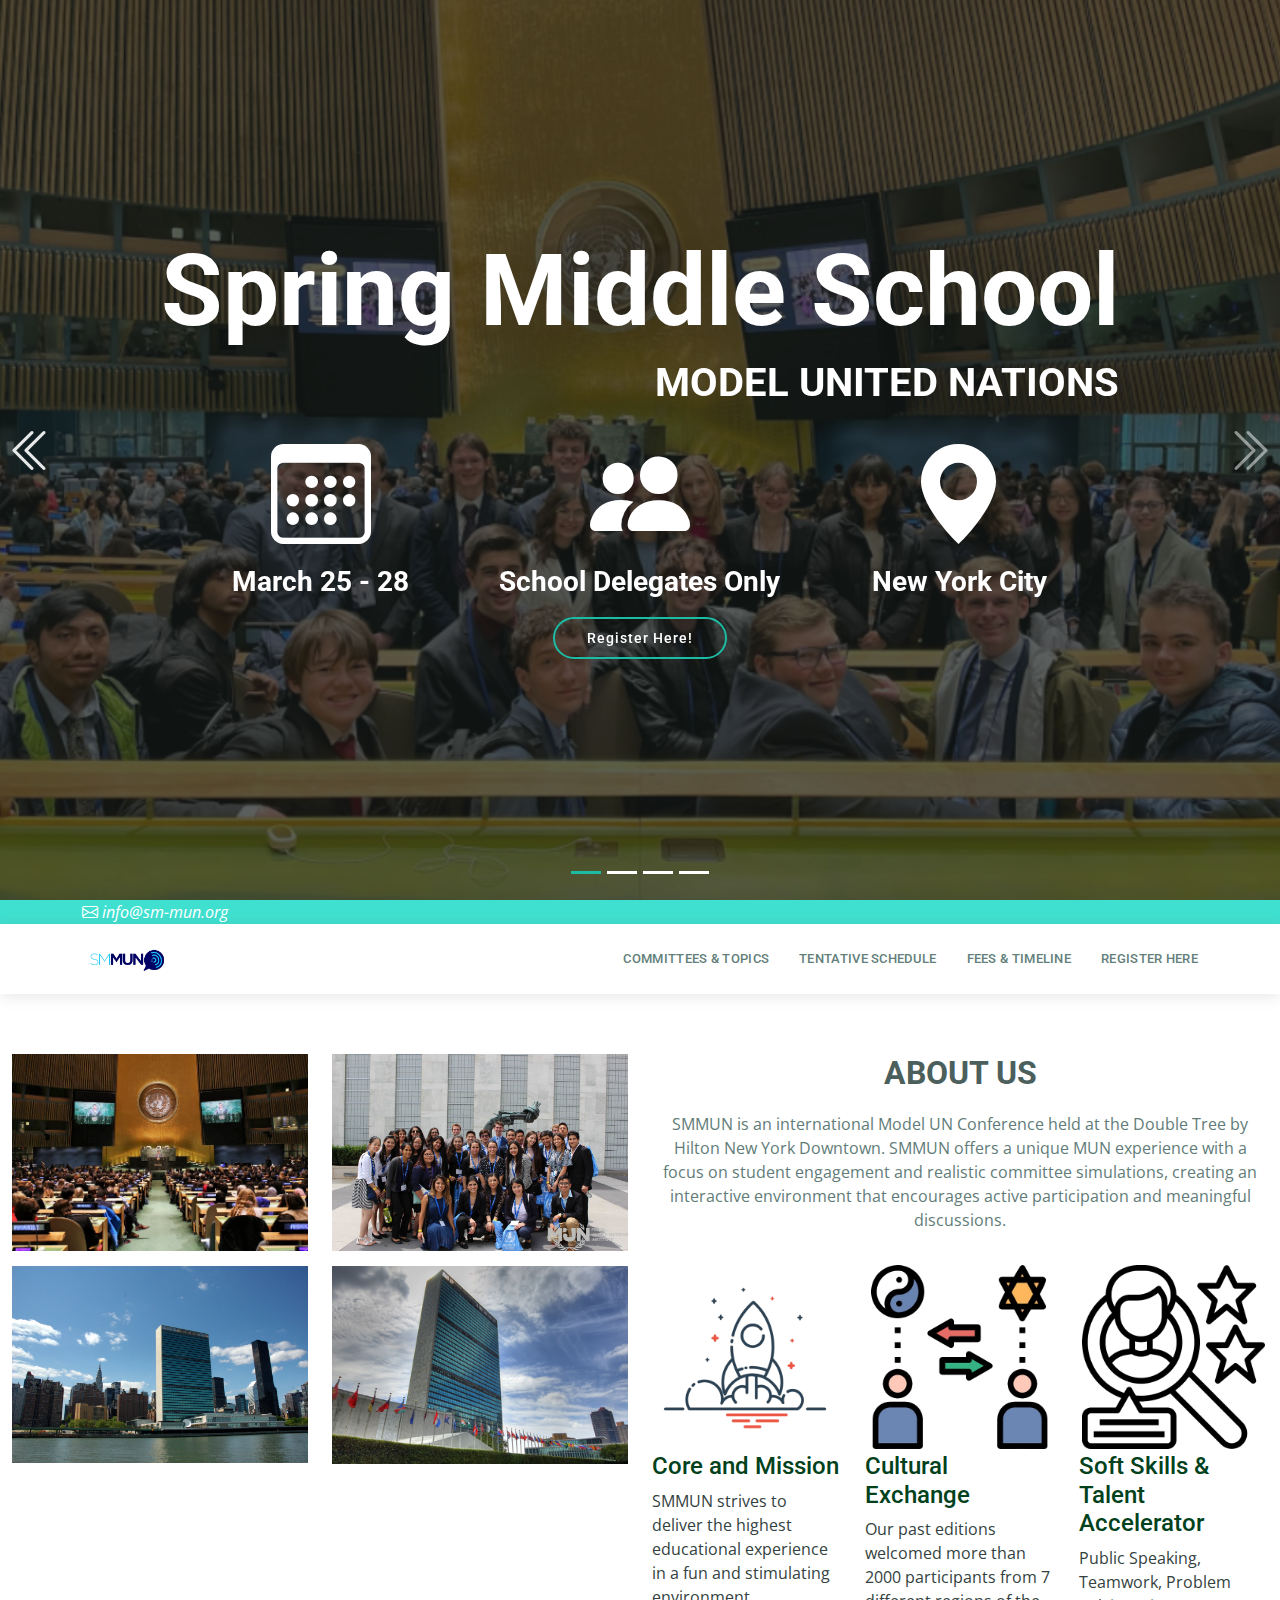
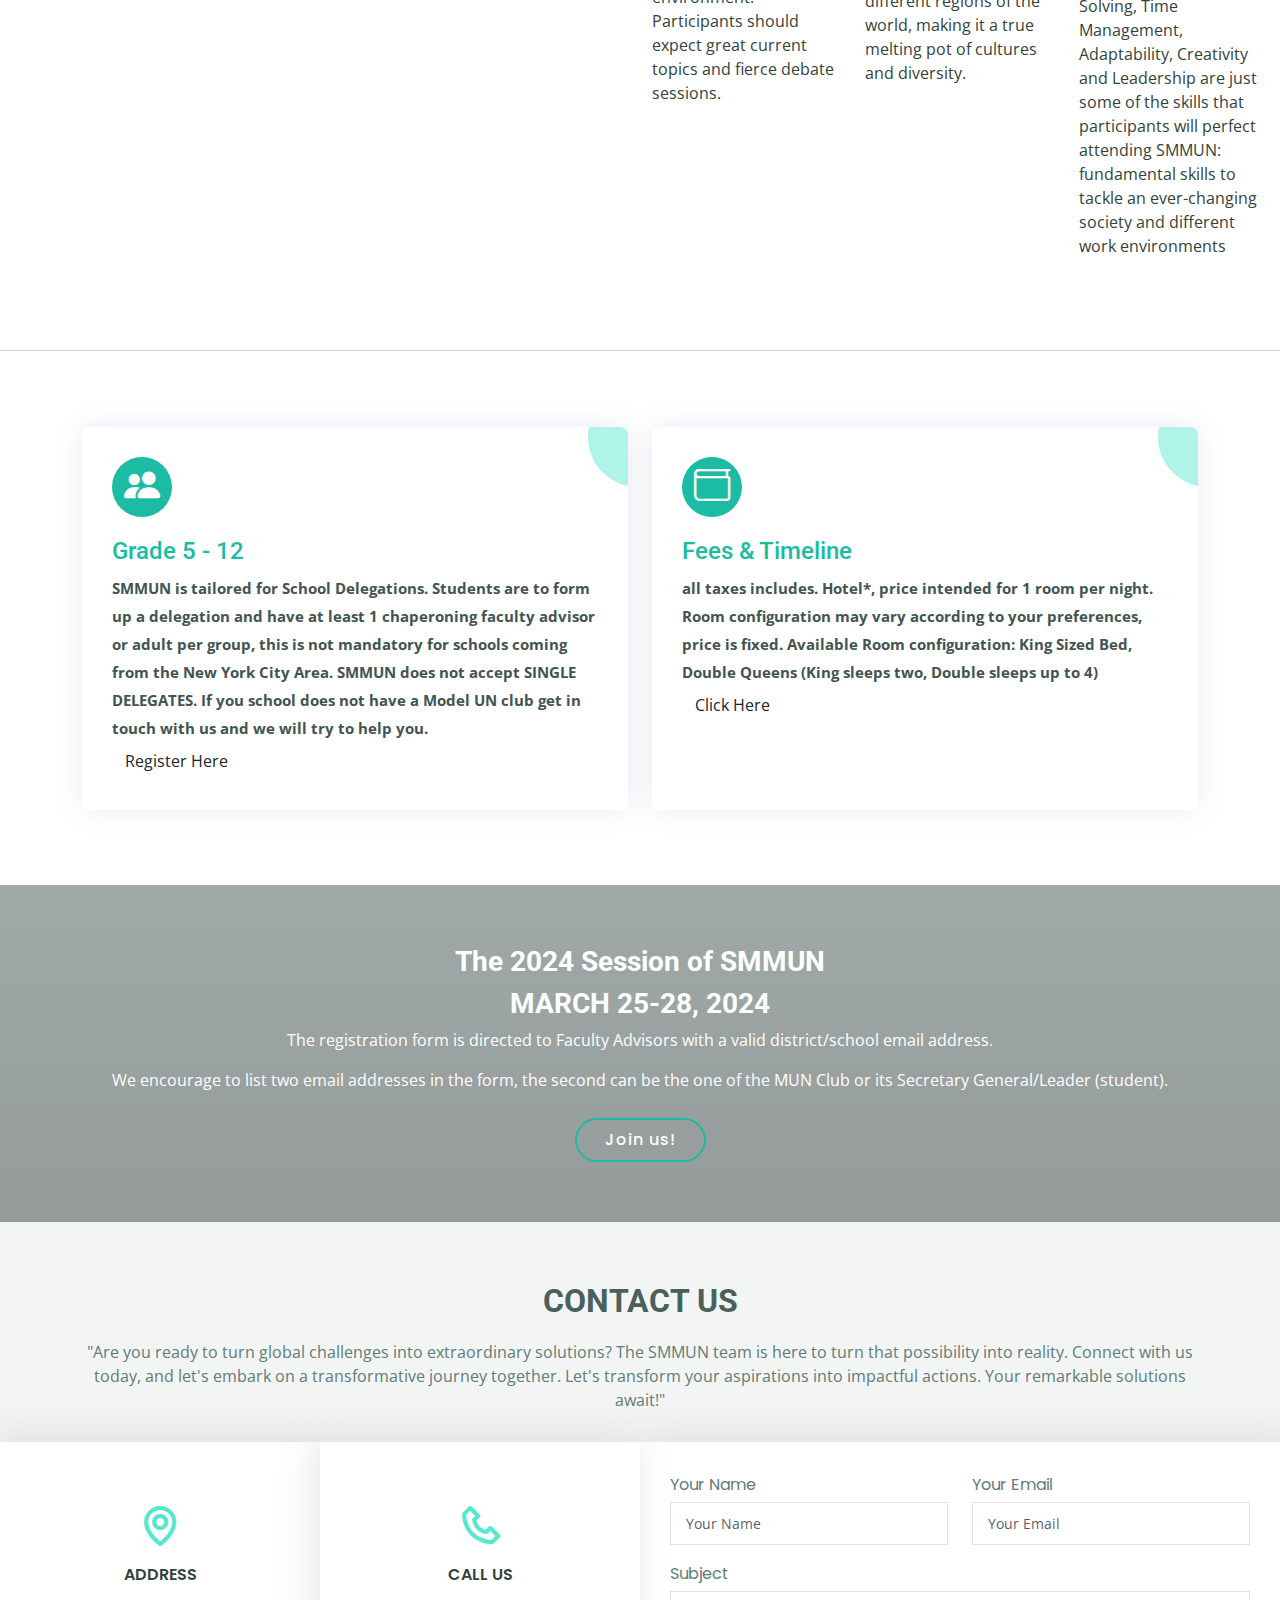
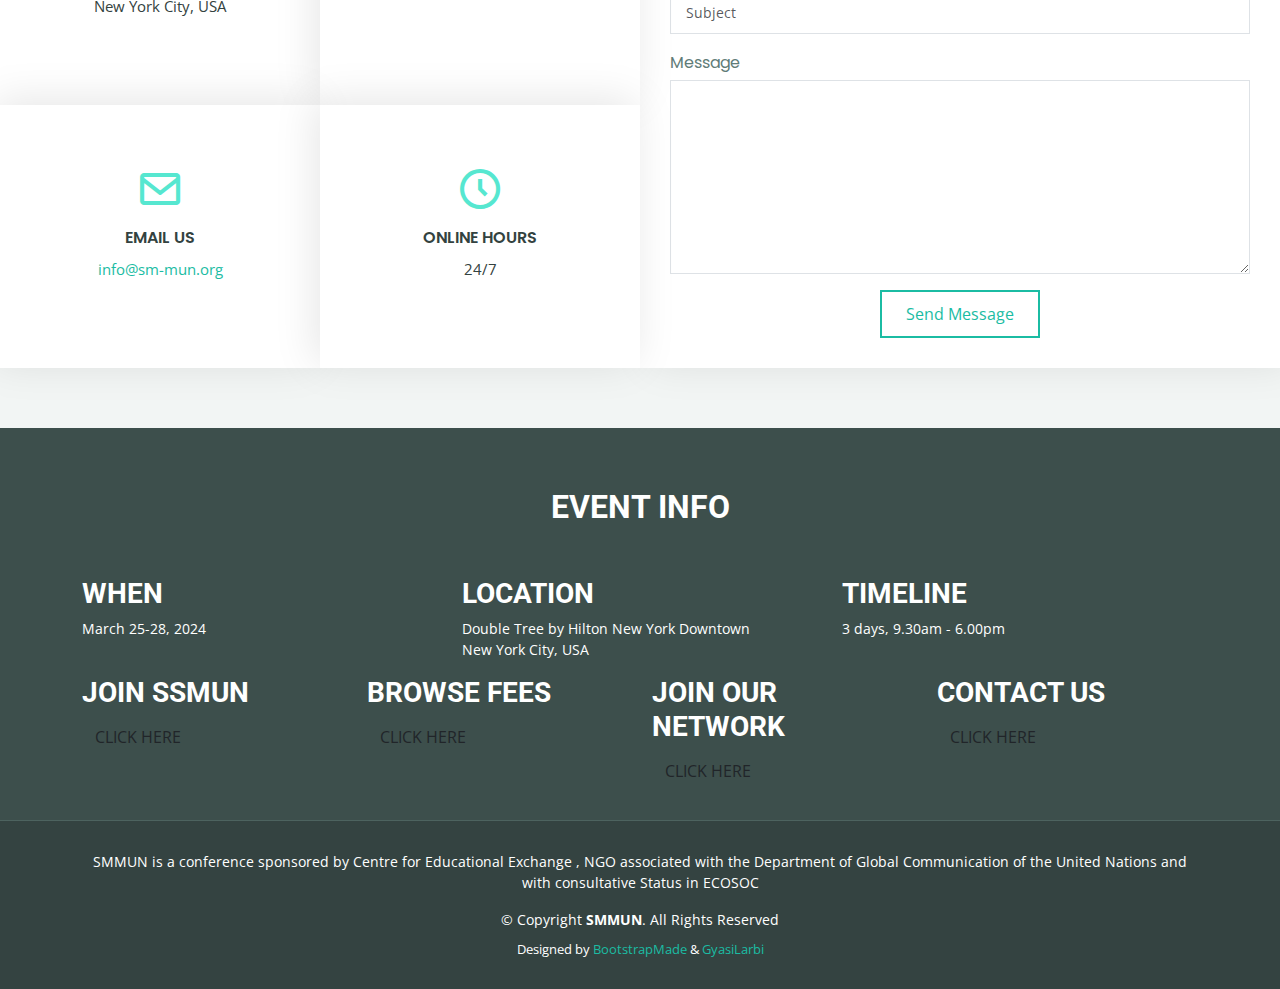
<file: index.html>
<!DOCTYPE html>
<html lang="en">

<head>
    <meta charset="utf-8">
    <meta content="width=device-width, initial-scale=1.0" name="viewport">

    <title>smmun.org</title>
    <meta content="" name="description">
    <meta content="" name="keywords">


    <!-- Favicons -->
    <link href="assets/img/logo.png" rel="icon">
    <link href="assets/img/apple-touch-icon.png" rel="apple-touch-icon">

    <!-- Google Fonts -->
    <link href="https://fonts.googleapis.com/css?family=Open+Sans:300,300i,400,400i,600,600i,700,700i|Roboto:300,300i,400,400i,500,500i,700,700i|Poppins:300,300i,400,400i,500,500i,600,600i,700,700i" rel="stylesheet">

    <!-- Vendor CSS Files -->
    <link href="assets/vendor/animate.css/animate.min.css" rel="stylesheet">
    <link href="assets/vendor/bootstrap/css/bootstrap.min.css" rel="stylesheet">
    <link href="assets/vendor/bootstrap-icons/bootstrap-icons.css" rel="stylesheet">
    <link href="assets/vendor/boxicons/css/boxicons.min.css" rel="stylesheet">
    <link href="assets/vendor/glightbox/css/glightbox.min.css" rel="stylesheet">
    <link href="assets/vendor/swiper/swiper-bundle.min.css" rel="stylesheet">

    <!-- Template Main CSS File -->
    <link href="assets/css/styles.css" rel="stylesheet">

    <style>
        .row-spacing {
            margin-top: 15px;
            /* Adjust the value to your preference */
        }

        @keyframes slideInFromLeft {
            0% {
                transform: translateX(-100%);
                opacity: 0;
            }

            100% {
                transform: translateX(0);
                opacity: 1;
            }
        }

        .animated-img {
            animation: slideInFromLeft 1s ease-out;
        }
    </style>
</head>


<body>
    <!-- ======= Hero Section ======= -->
    <section id="hero">
        <div class="hero-container">
            <div id="heroCarousel" class="carousel slide carousel-fade" data-bs-ride="carousel" data-bs-interval="5000">

                <ol class="carousel-indicators" id="hero-carousel-indicators"></ol>

                <div class="carousel-inner" role="listbox">

                    <!-- Slide 1 -->
                    <div class="carousel-item active" style="background-image: url(assets/img/7.png);">
                        <div class="carousel-container">
                            <div class="carousel-content">
                                <h1 class="animate__animated animate__fadeInDown">Spring Middle School</h1>
                                <h4 class="animate__animated animate__fadeInDown">MODEL UNITED NATIONS</h4>
                                <div class="container">
                                    <div class="row">
                                        <div class="col-sm-4">
                                            <h1 class="bi bi-calendar3" style="color: white;"></h1>
                                            <h5 style="color: white;">March 25 - 28</h5>
                                        </div>
                                        <div class="col-sm-4">
                                            <h1 class="bi bi-people-fill" style="color: white;"></h1>
                                            <h5 style="color: white;">School Delegates Only</h5>
                                        </div>
                                        <div class="col-sm-4">
                                            <h1 class="bi bi-geo-alt-fill" style="color: white;"></h1>
                                            <h5 style="color: white;">New York City</h5>
                                        </div>
                                    </div>

                                </div>
                                <a href="register.html" class="btn-get-started animate__animated animate__fadeInUp scrollto">Register Here!</a>
                            </div>
                        </div>
                    </div>

                    <!-- Slide 2 -->
                    <div class="carousel-item" style="background-image: url(assets/img/9.webp);">
                        <div class="carousel-container">
                            <div class="carousel-content">
                                <h1 class="animate__animated animate__fadeInDown">Spring Middle School</h1>
                                <h4 class="animate__animated animate__fadeInDown">MODEL UNITED NATIONS</h4>
                                <div class="container">
                                    <div class="row">
                                        <div class="col-sm-4">
                                            <h1 class="bi bi-calendar3" style="color: white;"></h1>
                                            <h5 style="color: white;">March 25 - 28</h5>
                                        </div>
                                        <div class="col-sm-4">
                                            <h1 class="bi bi-people-fill" style="color: white;"></h1>
                                            <h5 style="color: white;">School Delegates Only</h5>
                                        </div>
                                        <div class="col-sm-4">
                                            <h1 class="bi bi-geo-alt-fill" style="color: white;"></h1>
                                            <h5 style="color: white;">New York City</h5>
                                        </div>
                                    </div>

                                </div>
                                <a href="register.html" class="btn-get-started animate__animated animate__fadeInUp scrollto">Register Here!</a>
                            </div>
                        </div>
                    </div>

                    <!-- Slide 3 -->
                    <div class="carousel-item" style="background-image: url(assets/img/13.jpg);">
                        <div class="carousel-container">
                            <div class="carousel-content">
                                <h1 class="animate__animated animate__fadeInDown">Spring Middle School</h1>
                                <h4 class="animate__animated animate__fadeInDown">MODEL UNITED NATIONS</h4>
                                <div class="container">
                                    <div class="row">
                                        <div class="col-sm-4">
                                            <h1 class="bi bi-calendar3" style="color: white;"></h1>
                                            <h5 style="color: white;">March 25 - 28</h5>
                                        </div>
                                        <div class="col-sm-4">
                                            <h1 class="bi bi-people-fill" style="color: white;"></h1>
                                            <h5 style="color: white;">School Delegates Only</h5>
                                        </div>
                                        <div class="col-sm-4">
                                            <h1 class="bi bi-geo-alt-fill" style="color: white;"></h1>
                                            <h5 style="color: white;">New York City</h5>
                                        </div>
                                    </div>

                                </div>
                                <a href="register.html" class="btn-get-started animate__animated animate__fadeInUp scrollto">Register Here!</a>
                            </div>
                        </div>
                    </div>
                </div>

                <!-- Slide 4 -->
                <div class="carousel-item" style="background-image: url(assets/img/10.jpg);">
                    <div class="carousel-container">
                        <div class="carousel-content">
                            <h1 class="animate__animated animate__fadeInDown">Spring Middle School</h1>
                            <h4 class="animate__animated animate__fadeInDown">MODEL UNITED NATIONS</h4>
                            <div class="container">
                                <div class="row">
                                    <div class="col-sm-4">
                                        <h1 class="bi bi-calendar3" style="color: white;"></h1>
                                        <h5 style="color: white;">March 25 - 28</h5>
                                    </div>
                                    <div class="col-sm-4">
                                        <h1 class="bi bi-people-fill" style="color: white;"></h1>
                                        <h5 style="color: white;">School Delegates Only</h5>
                                    </div>
                                    <div class="col-sm-4">
                                        <h1 class="bi bi-geo-alt-fill" style="color: white;"></h1>
                                        <h5 style="color: white;">New York City</h5>
                                    </div>
                                </div>

                            </div>
                            <a href="register.html" class="btn-get-started animate__animated animate__fadeInUp scrollto">Register Here!</a>
                        </div>
                    </div>
                </div>

            </div>

            <a class="carousel-control-prev" href="#heroCarousel" role="button" data-bs-slide="prev">
                <span class="carousel-control-prev-icon bi bi-chevron-double-left" aria-hidden="true"></span>
            </a>

            <a class="carousel-control-next" href="#heroCarousel" role="button" data-bs-slide="next">
                <span class="carousel-control-next-icon bi bi-chevron-double-right" aria-hidden="true"></span>
            </a>

        </div>
        </div>
    </section><!-- End Hero -->

    <!-- ======= Header ======= -->
    <header id="mail">
        <div class="container d-flex align-items-left">
            <a href=""><i class="bi bi-envelope">  info@sm-mun.org</i></a>
        </div>
    </header>
    <header id="header" class="d-flex align-items-center">
        <div class="container d-flex align-items-center justify-content-between">

            <div class="logo">
                <a href="index.html"><img src="assets/img/logo.png" alt="" class="img-fluid"></a>
            </div>

            <nav id="navbar" class="navbar">
                <ul>
                    <li><a class="nav-link scrollto" href="topic.html">Committees & Topics</a></li>
                    <li><a class="nav-link scrollto" href="schedule.html">Tentative Schedule</a></li>
                    <li><a class="nav-link scrollto" href="fees.html">Fees & Timeline</a></li>
                    <li><a class="nav-link scrollto" href="register.html">Register Here</a></li>
                </ul>
                <i class="bi bi-list mobile-nav-toggle"></i>
            </nav><!-- .navbar -->
        </div>
    </header><!-- End Header -->

    <main id="main">
        <!-- ======= Home======= -->
        <section id="home" class="home">
            <div class="container-fluid">
                <div class="row">
                    <div class="col-lg-6">
                        <div class="row">
                            <div class="col-lg-6">
                                <img src="assets/img/8.jpg" alt="Image 1" style="width: 100%;" class="animated-img">
                            </div>
                            <div class="col-lg-6">
                                <img src="assets/img/5.jpg" alt="Image 2" style="width: 100%;" class="animated-img">
                            </div>
                        </div>
                        <div class="row row-spacing">
                            <div class="col-lg-6">
                                <img src="assets/img/29.jpeg" alt="Image 3" style="width: 100%;" class="animated-img">
                            </div>
                            <div class="col-lg-6">
                                <img src="assets/img/28.png" alt="Image 4" style="width: 100%;" class="animated-img">
                            </div>
                        </div>
                    </div>
                    <div class="col-lg-6">
                        <div class="section-title">
                            <h2>About Us</h2>
                            <p>SMMUN is an international Model UN Conference held at the Double Tree by Hilton New York Downtown. SMMUN offers a unique MUN experience with a focus on student engagement and realistic committee simulations, creating an interactive environment that encourages active participation and meaningful discussions.</p>
                        </div>
                        <div class="row">
                            <div class="col-lg-4">
                                <img src="assets/img/mission.png" width="100%">
                                <h4 style="color: #01411C;;">Core and Mission</h4>
                                <p>SMMUN strives to deliver the highest educational experience in a fun and stimulating environment. Participants should expect great current topics and fierce debate sessions.</p>
                            </div>
                            <div class="col-lg-4">
                                <img src="assets/img/culture.png" width="100%">
                                <h4 style="color: #01411C;;">Cultural Exchange</h4>
                                <p>Our past editions welcomed more than 2000 participants from 7 different regions of the world, making it a true melting pot of cultures and diversity.</p>
                            </div>
                            <div class="col-lg-4">
                                <img src="assets/img/talent.png" width="100%">
                                <h4 style="color: #01411C;;">Soft Skills & Talent Accelerator</h4>
                                <p>Public Speaking, Teamwork, Problem Solving, Time Management, Adaptability, Creativity and Leadership are just some of the skills that participants will perfect attending SMMUN: fundamental skills to tackle an ever-changing society and different work environments</p>
                            </div>
                        </div>
                    </div>
                </div>
            </div>
        </section><!-- End About Us Section -->

        <hr>

        <!-- ======= Our Services Section ======= -->
        <section id="services" class="services">
            <div class="container">
                <div class="row">
                    <div class="col-md-6 col-lg-6 d-flex align-items-stretch mb-5 mb-lg-0">
                        <div class="icon-box">
                            <div class="icon"><i class="bi bi-people-fill"></i></div>
                            <h4 class="title"><a href="services/tour.html">Grade 5 - 12</a></h4>
                            <p class="description">SMMUN is tailored for School Delegations. Students are to form up a delegation and have at least 1 chaperoning faculty advisor or adult per group, this is not mandatory for schools coming from the New York City Area. SMMUN does not accept SINGLE DELEGATES. If you school does not have a Model UN club get in touch with us and we will try to help you. </p>
                            <a href="register.html" class="btn">Register Here</a>
                        </div>
                    </div>

                    <div class="col-md-6 col-lg-6 d-flex align-items-stretch mb-5 mb-lg-0">
                        <div class="icon-box">
                            <div class="icon"><i class="bi bi-wallet"></i></div>
                            <h4 class="title"><a href="">Fees & Timeline</a></h4>
                            <p class="description">all taxes includes. Hotel*, price intended for 1 room per night. Room configuration may vary according to your preferences, price is fixed. Available Room configuration: King Sized Bed, Double Queens (King sleeps two, Double sleeps up to 4)</p>
                            <a href="fees.html" class="btn">Click Here</a>

                        </div>
                    </div>
                </div>

            </div>
        </section><!-- End Our Services Section -->

        <!-- ======= Cta Section ======= -->
        <section class="cta">
            <div class="container">
                <div class="text-center">
                    <h1>The 2024 Session of SMMUN</h1>
                    <h6>MARCH 25-28, 2024</h6>
                    <p>The registration form is directed to Faculty Advisors with a valid district/school email address.</p>
                    <p>We encourage to list two email addresses in the form, the second can be the one of the MUN Club or its Secretary General/Leader (student).</p> <a class="cta-btn" href="register.html">Join us!</a>
                </div>
            </div>
        </section><!-- End Cta Section -->

        <!-- ======= Contact Us Section ======= -->
        <section id="contact" class="contact section-bg">

            <div class="container">
                <div class="section-title">
                    <h2>Contact Us</h2>
                    <p>"Are you ready to turn global challenges into extraordinary solutions? The SMMUN team is here to turn that possibility into reality. Connect with us today, and let's embark on a transformative journey together. Let's transform your aspirations into impactful actions. Your remarkable solutions await!"</p>
                </div>
            </div>

            <div class="container-fluid">

                <div class="row">

                    <div class="col-lg-6 d-flex align-items-stretch infos">

                        <div class="row">

                            <div class="col-lg-6 info d-flex flex-column align-items-stretch">
                                <i class="bx bx-map"></i>
                                <h4>Address</h4>
                                <p>New York City, USA</p>
                            </div>
                            <div class="col-lg-6 info info-bg d-flex flex-column align-items-stretch">
                                <i class="bx bx-phone"></i>
                                <h4>Call Us</h4>
                                <p></p>
                            </div>
                            <div class="col-lg-6 info info-bg d-flex flex-column align-items-stretch">
                                <i class="bx bx-envelope"></i>
                                <h4>Email Us</h4>
                                <p><a href="">info@sm-mun.org</a></p>
                            </div>
                            <div class="col-lg-6 info d-flex flex-column align-items-stretch">
                                <i class="bx bx-time-five"></i>
                                <h4>Online Hours</h4>
                                <p>24/7</p>
                            </div>
                        </div>

                    </div>

                    <div class="col-lg-6 d-flex align-items-stretch contact-form-wrap">
                        <form action="forms/contact.php" method="post" role="form" class="php-email-form">
                            <div class="row">
                                <div class="col-md-6 form-group">
                                    <label for="name">Your Name</label>
                                    <input type="text" name="name" class="form-control" id="name" placeholder="Your Name" required>
                                </div>
                                <div class="col-md-6 form-group mt-3 mt-md-0">
                                    <label for="email">Your Email</label>
                                    <input type="email" class="form-control" name="email" id="email" placeholder="Your Email" required>
                                </div>
                            </div>
                            <div class="form-group mt-3">
                                <label for="subject">Subject</label>
                                <input type="text" class="form-control" name="subject" id="subject" placeholder="Subject" required>
                            </div>
                            <div class="form-group mt-3">
                                <label for="message">Message</label>
                                <textarea class="form-control" name="message" rows="8" required></textarea>
                            </div>
                            <div class="my-3">
                                <div class="loading">Loading</div>
                                <div class="error-message"></div>
                                <div class="sent-message">Your message has been sent. Thank you!</div>
                            </div>
                            <div class="text-center"><button type="submit">Send Message</button></div>
                        </form>
                    </div>

                </div>

            </div>
        </section><!-- End Contact Us Section -->

    </main>

    <!-- ======= Footer ======= -->
    <footer id="footer">
        <div class="footer-top">
            <div class="container">
                <div class="section-title-footer">
                    <h2>Event Info</h2>
                </div>
                <div class="row footer-row">
                    <div class="col">
                        <h5>WHEN</h5>
                        <p>March 25-28, 2024</p>
                    </div>
                    <div class="col">
                        <h5>LOCATION</h5>
                        <p>Double Tree by Hilton New York Downtown <br>New York City, USA</p>
                    </div>
                    <div class="col">
                        <h5>TIMELINE</h5>
                        <p>3 days, 9.30am - 6.00pm</p>
                    </div>
                </div>
                <div class="row footer-row">
                    <div class="col">
                        <h5>JOIN SSMUN</h5>
                        <a href="index.html"><button type="button" class="btn btn-basic">CLICK HERE</button></a>
                    </div>
                    <div class="col">
                        <h5>BROWSE FEES</h5>
                        <a href="fees.html"><button type="button" class="btn btn-basic">CLICK HERE</button>
                        </a>
                    </div>
                    <div class="col">
                        <h5>JOIN OUR NETWORK</h5>
                        <a href="register.html"><button type="button" class="btn btn-basic">CLICK HERE</button>
                        </a>
                    </div>
                    <div class="col">
                        <h5>CONTACT US</h5>
                        <a href=""><button type="button" class="btn btn-basic">CLICK HERE</button>
                        </a>
                    </div>
                </div>
            </div>
        </div>

        <div class="container">
            <div class="copyright">
                <p>SMMUN is a conference sponsored by Centre for Educational Exchange , NGO associated with the Department of Global Communication of the United Nations and with consultative Status in ECOSOC</p>
                &copy; Copyright <strong><span>SMMUN</span></strong>. All Rights Reserved
            </div>
            <div class="credits">
                <!-- All the links in the footer should remain intact. -->
                <!-- You can delete the links only if you purchased the pro version. -->
                <!-- Licensing information: https://bootstrapmade.com/license/ -->
                <!-- Purchase the pro version with working PHP/AJAX contact form: https://bootstrapmade.com/bootstrap-3-one-page-template-free-shuffle/ -->
                Designed by <a href="https://bootstrapmade.com/">BootstrapMade</a> & <a href="">GyasiLarbi</a>
            </div>
        </div>
    </footer><!-- End Footer -->

    <a href="#" class="back-to-top d-flex align-items-center justify-content-center"><i class="bi bi-arrow-up-short"></i></a>


    <!-- Vendor JS Files -->
    <script src="assets/vendor/purecounter/purecounter_vanilla.js"></script>
    <script src="assets/vendor/bootstrap/js/bootstrap.bundle.min.js"></script>
    <script src="assets/vendor/glightbox/js/glightbox.min.js"></script>
    <script src="assets/vendor/isotope-layout/isotope.pkgd.min.js"></script>
    <script src="assets/vendor/swiper/swiper-bundle.min.js"></script>
    <script src="assets/vendor/waypoints/noframework.waypoints.js"></script>
    <script src="assets/vendor/php-email-form/validate.js"></script>

    <!-- Template Main JS File -->
    <script src="assets/js/main.js"></script>

</body>

</html>
</file>
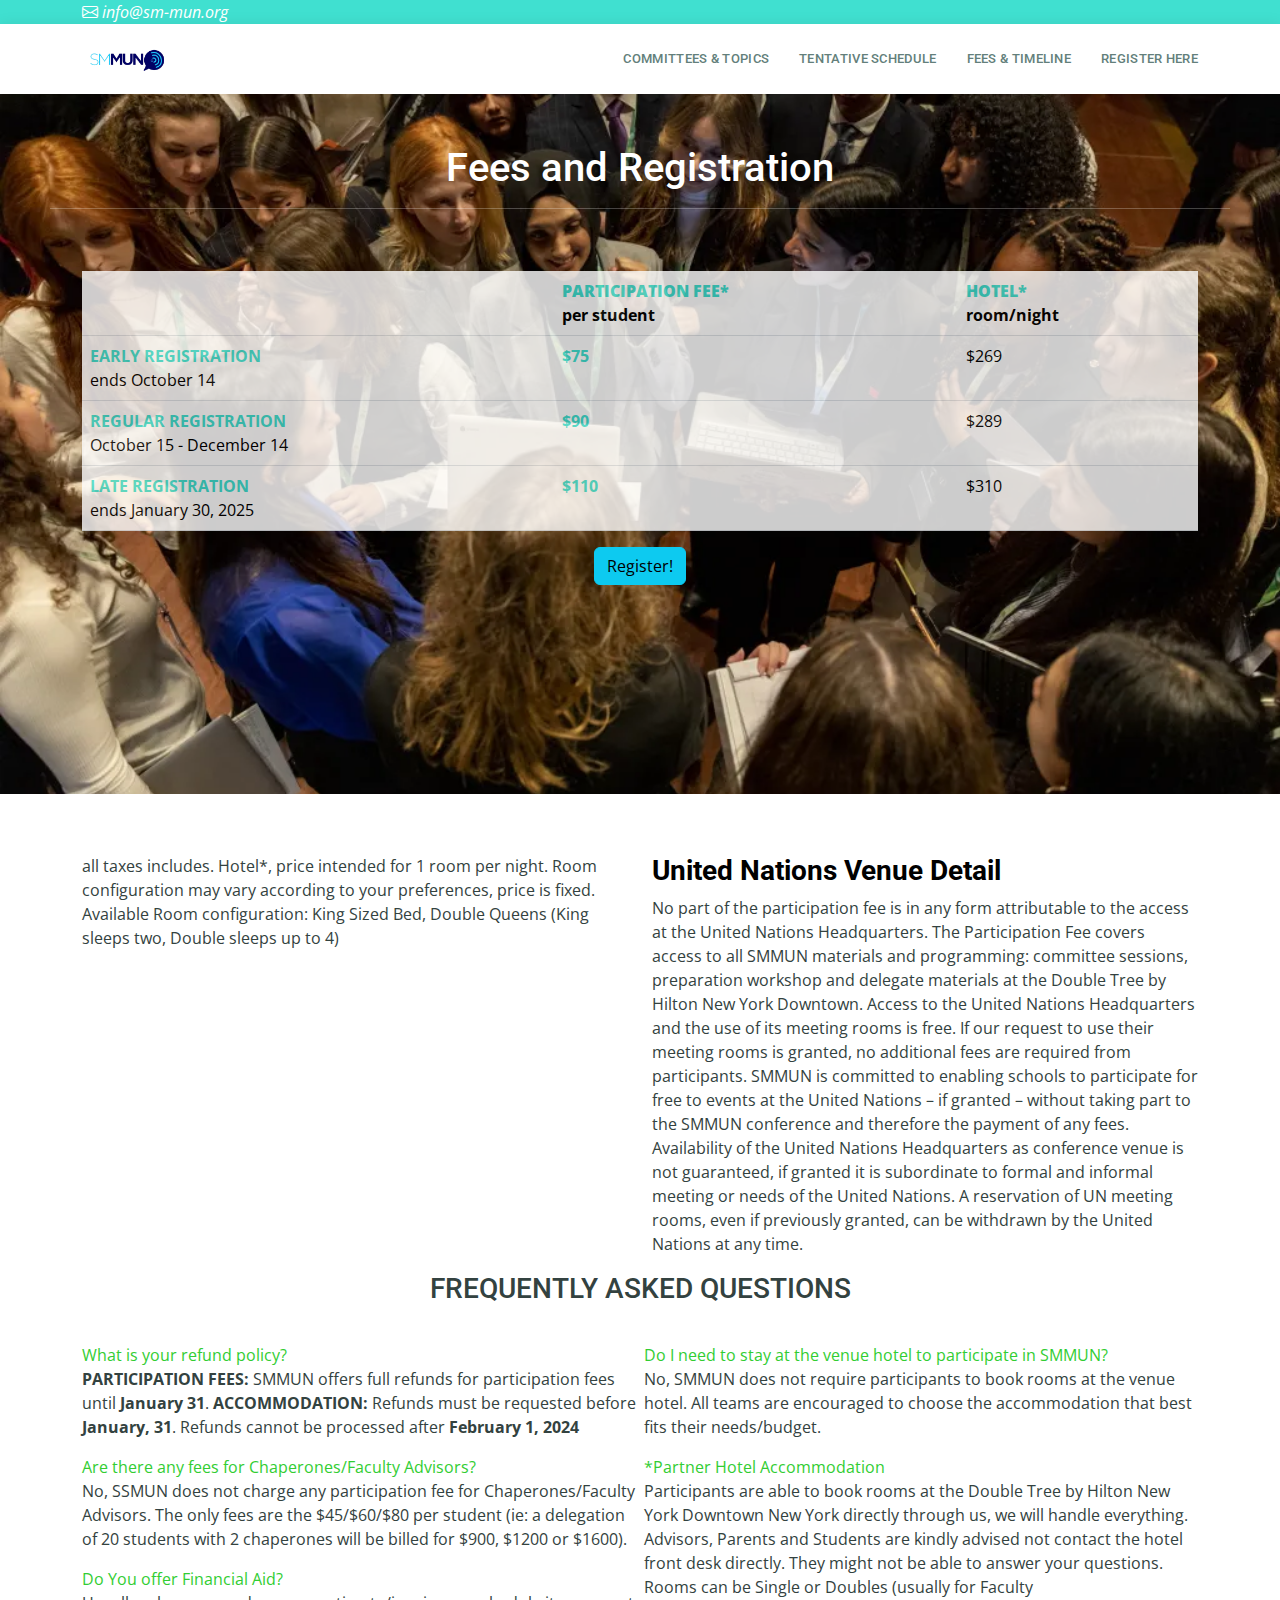
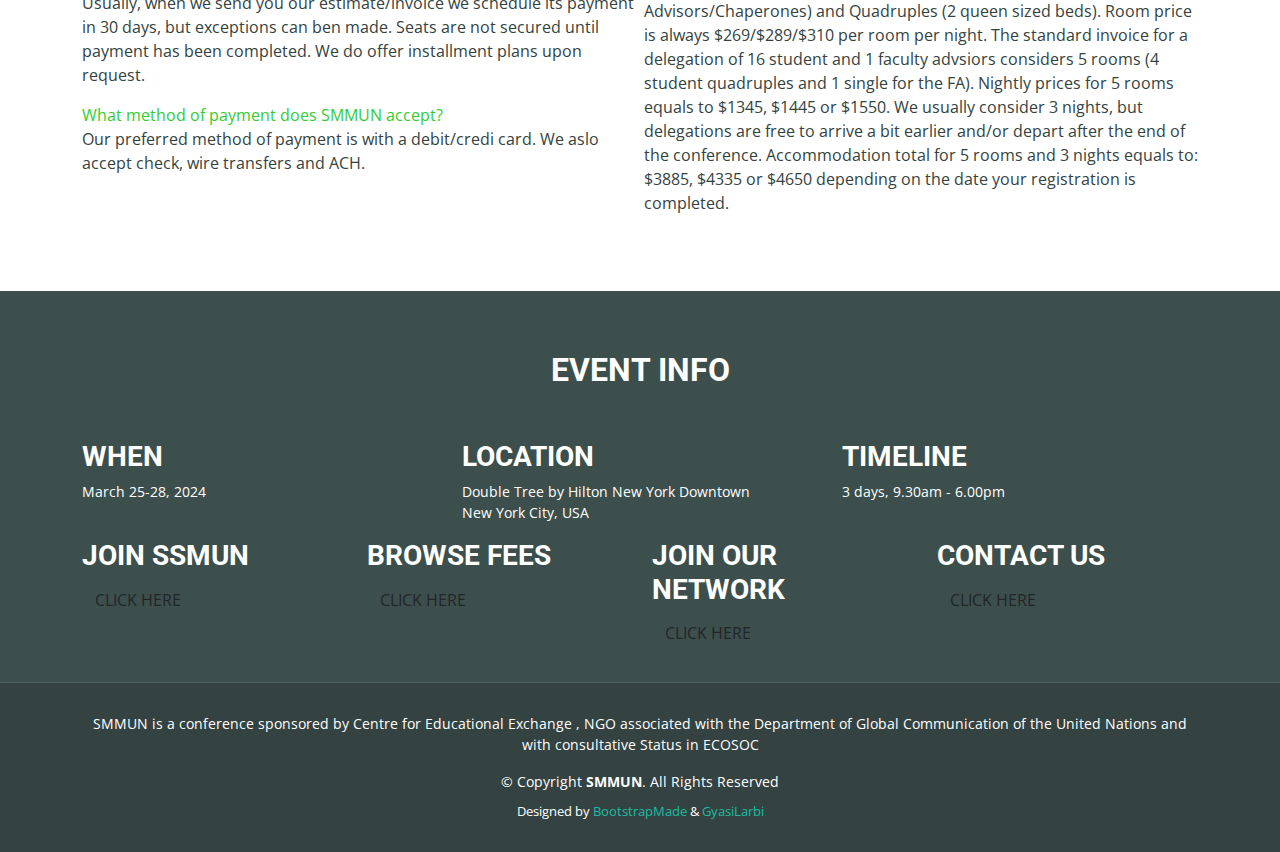
<file: fees.html>
<!DOCTYPE html>
<html lang="en">

<head>
    <meta charset="utf-8">
    <meta content="width=device-width, initial-scale=1.0" name="viewport">

    <title>smmun.org</title>
    <meta content="" name="description">
    <meta content="" name="keywords">

    <!-- Favicons -->
    <link rel="icon" href="assets/img/logo.png">
    <link rel="apple-touch-icon" href="assets/img/apple-touch-icon.png">

    <!-- Google Fonts -->
    <link href="https://fonts.googleapis.com/css?family=Open+Sans:300,300i,400,400i,600,600i,700,700i|Roboto:300,300i,400,400i,500,500i,700,700i|Poppins:300,300i,400,400i,500,500i,600,600i,700,700i" rel="stylesheet">

    <!-- Vendor CSS Files -->
    <link href="assets/vendor/animate.css/animate.min.css" rel="stylesheet">
    <link href="assets/vendor/bootstrap/css/bootstrap.min.css" rel="stylesheet">
    <link href="assets/vendor/bootstrap-icons/bootstrap-icons.css" rel="stylesheet">
    <link href="assets/vendor/boxicons/css/boxicons.min.css" rel="stylesheet">
    <link href="assets/vendor/glightbox/css/glightbox.min.css" rel="stylesheet">
    <link href="assets/vendor/swiper/swiper-bundle.min.css" rel="stylesheet">

    <!-- Template Main CSS File -->
    <link href="assets/css/styles.css" rel="stylesheet">

    <style>
        .background-section {
            background-image: url('assets/img/fees.webp');
            background-size: cover;
            height: 700px;
            background-position: center;
            color: white;
            padding: 50px;
        }

        table {
            opacity: 0.8;
            /* Adjust the opacity */
        }

        table strong {
            color: turquoise;
            /* Set the color to turquoise */
        }
    </style>
</head>

<body>
    <header id="mail">
        <div class="container d-flex align-items-left">
            <a href=""><i class="bi bi-envelope">  info@sm-mun.org</i></a>
        </div>
    </header>
    <!-- ======= Header ======= -->
    <header id="header" class="d-flex align-items-center animate__animated animate__fadeInDown">
        <div class="container d-flex align-items-center justify-content-between">

            <div class="logo animate__animated animate__fadeInLeft">
                <a href="index.html"><img src="assets/img/logo.png" alt="" class="img-fluid"></a>
            </div>

            <nav id="navbar" class="navbar animate__animated animate__fadeInRight">
                <ul>
                    <li><a class="nav-link scrollto animate__animated animate__fadeIn" href="topic.html">Committees & Topics</a></li>
                    <li><a class="nav-link scrollto animate__animated animate__fadeIn" href="schedule.html">Tentative Schedule</a></li>
                    <li><a class="nav-link scrollto animate__animated animate__fadeIn" href="fees.html">Fees & Timeline</a></li>
                    <li><a class="nav-link scrollto animate__animated animate__fadeIn" href="register.html">Register Here</a></li>
                </ul>
                <i class="bi bi-list mobile-nav-toggle animate__animated animate__fadeIn"></i>
            </nav><!-- .navbar -->
        </div>
    </header><!-- End Header -->

    <main class="animate__animated animate__fadeIn">
        <div class="container-fluid background-section">
            <div class="section-title animate__animated animate__fadeIn">
                <h1>Fees and Registration</h1>
                <hr>
            </div>
            <div class="container mt-3">
                <table class="table table-hover animate__animated animate__fadeInUp">
                    <thead>
                        <tr>
                            <th></th>
                            <th><strong>PARTICIPATION FEE*</strong> <br> per student</th>
                            <th><strong>HOTEL*</strong> <br> room/night</th>
                        </tr>
                    </thead>
                    <tbody>
                        <tr>
                            <td><strong>EARLY REGISTRATION</strong> <br> ends October 14</td>
                            <td><strong>$75</strong></td>
                            <td>$269</td>
                        </tr>
                        <tr>
                            <td><strong>REGULAR REGISTRATION</strong> <br>October 15 - December 14</td>
                            <td><strong>$90</strong></td>
                            <td>$289</td>
                        </tr>
                        <tr>
                            <td><strong>LATE REGISTRATION</strong> <br> ends January 30, 2025</td>
                            <td><strong>$110</strong></td>
                            <td>$310</td>
                        </tr>
                    </tbody>
                </table>
            </div>

            <div class="section-title">
                <a href="register.html"><button type="button" class="btn btn-info">Register!</button></a>
            </div>
        </div>

        <section class="policies">
            <div class="container">
                <div class="row">
                    <div class="col">
                        <p>all taxes includes.
                            Hotel*, price intended for 1 room per night. Room configuration may vary according to your preferences, price is fixed. Available Room configuration: King Sized Bed, Double Queens (King sleeps two, Double sleeps up to 4)</p>
                    </div>
                    <div class="col">
                        <h6 style="color: black;">United Nations Venue Detail</h6>
                        <p>No part of the participation fee is in any form attributable to the access at the United Nations Headquarters.
                            The Participation Fee covers access to all SMMUN materials and programming: committee sessions, preparation workshop and delegate materials at the Double Tree by Hilton New York Downtown.

                            Access to the United Nations Headquarters and the use of its meeting rooms is free. If our request to use their meeting rooms is granted, no additional fees are required from participants. SMMUN is committed to enabling schools to participate for free to events at the United Nations – if granted – without taking part to the SMMUN conference and therefore the payment of any fees.

                            Availability of the United Nations Headquarters as conference venue is not guaranteed, if granted it is subordinate to formal and informal meeting or needs of the United Nations. A reservation of UN meeting rooms, even if previously granted, can be withdrawn by the United Nations at any time.
                        </p>
                    </div>
                </div>
            </div>

            <div class="container">
                <div class="section-title">
                    <h3>FREQUENTLY ASKED QUESTIONS</h3>
                </div>
                <div class="row g-2 policy">
                    <div class="col-md-6">
                        <h7 style="color: limegreen;">What is your refund policy?</h7>
                        <p><strong>PARTICIPATION FEES:</strong> SMMUN offers full refunds for participation fees until <strong>January 31</strong>.
                            <strong>ACCOMMODATION:</strong> Refunds must be requested before <strong>January, 31</strong>.
                            Refunds cannot be processed after <strong>February 1, 2024</strong>
                        </p>

                        <h7 style="color: limegreen;">Are there any fees for Chaperones/Faculty Advisors?</h7>
                        <p>No, SSMUN does not charge any participation fee for Chaperones/Faculty Advisors. The only fees are the $45/$60/$80 per student (ie: a delegation of 20 students with 2 chaperones will be billed for $900, $1200 or $1600).</p>

                        <h7 style="color: limegreen;">Do You offer Financial Aid?</h7>
                        <p>Usually, when we send you our estimate/invoice we schedule its payment in 30 days, but exceptions can ben made. Seats are not secured until payment has been completed. We do offer installment plans upon request. </p>

                        <h7 style="color: limegreen;">What method of payment does SMMUN accept?</h7>
                        <p>Our preferred method of payment is with a debit/credi card. We aslo accept check, wire transfers and ACH. </p>
                    </div>
                    <div class="col-md-6">
                        <h7 style="color: limegreen;">Do I need to stay at the venue hotel to participate in SMMUN?</h7>
                        <p>No, SMMUN does not require participants to book rooms at the venue hotel. All teams are encouraged to choose the accommodation that best fits their needs/budget.</p>

                        <h7 style="color: limegreen;">*Partner Hotel Accommodation</h7>
                        <p>Participants are able to book rooms at the Double Tree by Hilton New York Downtown New York directly through us, we will handle everything. Advisors, Parents and Students are kindly advised not contact the hotel front desk directly. They might not be able to answer your questions.
                            Rooms can be Single or Doubles (usually for Faculty Advisors/Chaperones) and Quadruples (2 queen sized beds). Room price is always $269/$289/$310 per room per night.
                            The standard invoice for a delegation of 16 student and 1 faculty advsiors considers 5 rooms (4 student quadruples and 1 single for the FA). Nightly prices for 5 rooms equals to $1345, $1445 or $1550. We usually consider 3 nights, but delegations are free to arrive a bit earlier and/or depart after the end of the conference.
                            Accommodation total for 5 rooms and 3 nights equals to: $3885, $4335 or $4650 depending on the date your registration is completed.</p>
                    </div>
                </div>
            </div>
        </section>
    </main>

  <!-- ======= Footer ======= -->
  <footer id="footer">
    <div class="footer-top">
        <div class="container">
            <div class="section-title-footer">
                <h2>Event Info</h2>
            </div>
            <div class="row footer-row">
                <div class="col">
                    <h5>WHEN</h5>
                    <p>March 25-28, 2024</p>
                </div>
                <div class="col">
                    <h5>LOCATION</h5>
                    <p>Double Tree by Hilton New York Downtown <br>New York City, USA</p>
                </div>
                <div class="col">
                    <h5>TIMELINE</h5>
                    <p>3 days, 9.30am - 6.00pm</p>
                </div>
            </div>
            <div class="row footer-row">
                <div class="col">
                    <h5>JOIN SSMUN</h5>
                    <a href="index.html"><button type="button" class="btn btn-basic">CLICK HERE</button></a>
                </div>
                <div class="col">
                    <h5>BROWSE FEES</h5>
                    <a href="fees.html"><button type="button" class="btn btn-basic">CLICK HERE</button>
                    </a>
                </div>
                <div class="col">
                    <h5>JOIN OUR NETWORK</h5>
                    <a href="register.html"><button type="button" class="btn btn-basic">CLICK HERE</button>
                    </a>
                </div>
                <div class="col">
                    <h5>CONTACT US</h5>
                    <a href=""><button type="button" class="btn btn-basic">CLICK HERE</button>
                    </a>
                </div>
            </div>
        </div>
    </div>

    <div class="container">
        <div class="copyright">
            <p>SMMUN is a conference sponsored by Centre for Educational Exchange , NGO associated with the Department of Global Communication of the United Nations and with consultative Status in ECOSOC</p>
            &copy; Copyright <strong><span>SMMUN</span></strong>. All Rights Reserved
        </div>
        <div class="credits">
            <!-- All the links in the footer should remain intact. -->
            <!-- You can delete the links only if you purchased the pro version. -->
            <!-- Licensing information: https://bootstrapmade.com/license/ -->
            <!-- Purchase the pro version with working PHP/AJAX contact form: https://bootstrapmade.com/bootstrap-3-one-page-template-free-shuffle/ -->
            Designed by <a href="https://bootstrapmade.com/">BootstrapMade</a> & <a href="">GyasiLarbi</a>
        </div>
    </div>
</footer><!-- End Footer -->

    <a href="#" class="back-to-top d-flex align-items-center justify-content-center"><i class="bi bi-arrow-up-short"></i></a>


    <!-- Vendor JS Files -->
    <script src="assets/vendor/purecounter/purecounter_vanilla.js"></script>
    <script src="assets/vendor/bootstrap/js/bootstrap.bundle.min.js"></script>
    <script src="assets/vendor/glightbox/js/glightbox.min.js"></script>
    <script src="assets/vendor/isotope-layout/isotope.pkgd.min.js"></script>
    <script src="assets/vendor/swiper/swiper-bundle.min.js"></script>
    <script src="assets/vendor/waypoints/noframework.waypoints.js"></script>
    <script src="assets/vendor/php-email-form/validate.js"></script>

    <!-- Template Main JS File -->
    <script src="assets/js/main.js"></script>
</body>

</html>
</file>
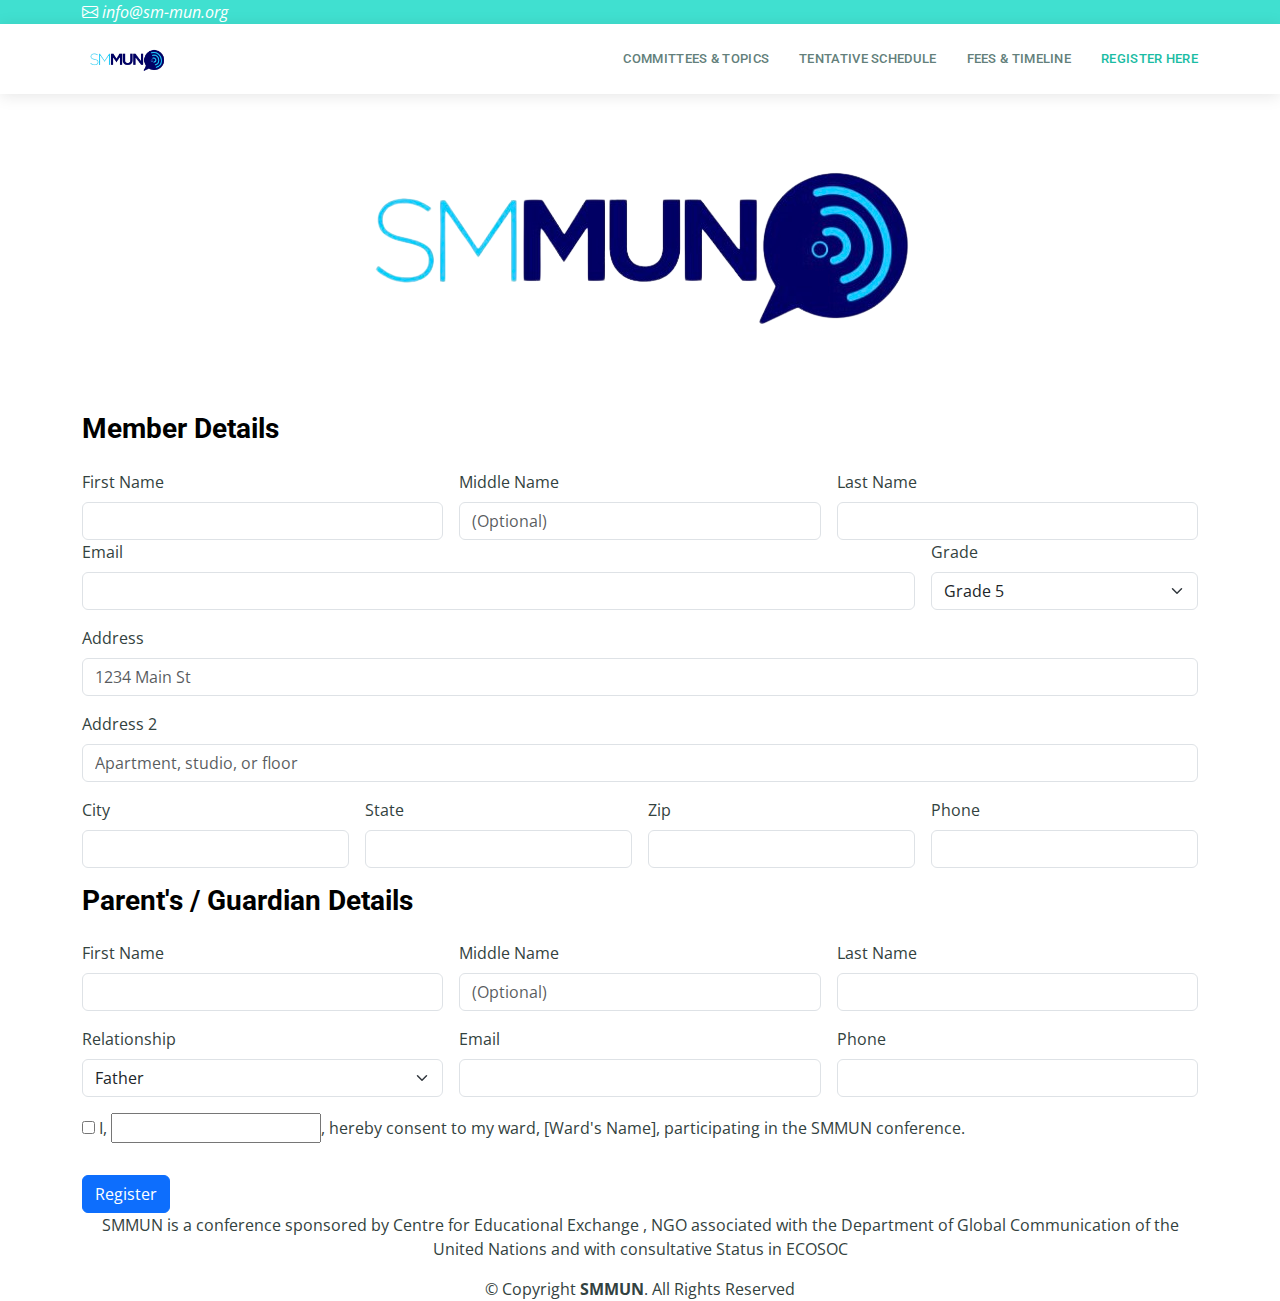
<file: register.html>
<!DOCTYPE html>
<html lang="en">

<head>
    <meta charset="utf-8">
    <meta content="width=device-width, initial-scale=1.0" name="viewport">

    <title>smmun.org</title>
    <meta content="" name="description">
    <meta content="" name="keywords">


    <!-- Favicons -->
    <link href="assets/img/logo.png" rel="icon">
    <link href="assets/img/apple-touch-icon.png" rel="apple-touch-icon">

    <!-- Google Fonts -->
    <link href="https://fonts.googleapis.com/css?family=Open+Sans:300,300i,400,400i,600,600i,700,700i|Roboto:300,300i,400,400i,500,500i,700,700i|Poppins:300,300i,400,400i,500,500i,600,600i,700,700i" rel="stylesheet">

    <!-- Vendor CSS Files -->
    <link href="assets/vendor/animate.css/animate.min.css" rel="stylesheet">
    <link href="assets/vendor/bootstrap/css/bootstrap.min.css" rel="stylesheet">
    <link href="assets/vendor/bootstrap-icons/bootstrap-icons.css" rel="stylesheet">
    <link href="assets/vendor/boxicons/css/boxicons.min.css" rel="stylesheet">
    <link href="assets/vendor/glightbox/css/glightbox.min.css" rel="stylesheet">
    <link href="assets/vendor/swiper/swiper-bundle.min.css" rel="stylesheet">

    <!-- Template Main CSS File -->
    <link href="assets/css/styles.css" rel="stylesheet">
</head>

<body>
    <header id="mail">
        <div class="container d-flex align-items-left">
            <a href=""><i class="bi bi-envelope">  info@sm-mun.org</i></a>
        </div>
    </header>
    <!-- ======= Header ======= -->
    <header id="header" class="d-flex align-items-center">
        <div class="container d-flex align-items-center justify-content-between">

            <div class="logo">
                <a href="index.html"><img src="assets/img/logo.png" alt="" class="img-fluid"></a>
            </div>

            <nav id="navbar" class="navbar">
                <ul>
                    <li><a class="nav-link scrollto" href="topic.html">Committees & Topics</a></li>
                    <li><a class="nav-link scrollto" href="schedule.html">Tentative Schedule</a></li>
                    <li><a class="nav-link scrollto" href="fees.html">Fees & Timeline</a></li>
                    <li><a class="nav-link scrollto active" href="register.html">Register Here</a></li>
                </ul>
                <i class="bi bi-list mobile-nav-toggle"></i>
            </nav><!-- .navbar -->
        </div>
    </header><!-- End Header -->

    <main>
        <div class="container">
            <div class="section-title">
                <img src="assets/img/logo.png" alt="">
            </div>
            <form class="row g-3">
                <h6 style="color: black;">Member Details</h6>
                <div class="col">
                    <label for="inputFirstName" class="form-label">First Name</label>
                    <input type="text" class="form-control" aria-label="First name">
                </div>
                <div class="col">
                    <label for="inputMiddleName" class="form-label">Middle Name</label>
                    <input type="text" class="form-control" placeholder="(Optional)" aria-label="Last name">
                </div>
                <div class="col">
                    <label for="inputLastName" class="form-label">Last Name</label>
                    <input type="text" class="form-control" aria-label="Last name">
                </div>
            </form>
            <form class="row g-3">
                <div class="col-md-9">
                    <label for="inputEmail4" class="form-label">Email</label>
                    <input type="email" class="form-control" id="inputEmail4">
                </div>
                <div class="col-md-3">
                    <label for="inputGrade" class="form-label">Grade</label>
                    <select id="inputState" class="form-select">
                        <option>Grade 5</option>
                        <option>Grade 6</option>
                        <option>Grade 7</option>
                        <option>Grade 8</option>
                        <option>Grade 9</option>
                        <option>Grade 10</option>
                        <option>Grade 11</option>
                        <option>Grade 12</option>
                    </select>
                </div>
                <div class="col-12">
                    <label for="inputAddress" class="form-label">Address</label>
                    <input type="text" class="form-control" id="inputAddress" placeholder="1234 Main St">
                </div>
                <div class="col-12">
                    <label for="inputAddress2" class="form-label">Address 2</label>
                    <input type="text" class="form-control" id="inputAddress2" placeholder="Apartment, studio, or floor">
                </div>
                <div class="col-md-3">
                    <label for="inputCity" class="form-label">City</label>
                    <input type="text" class="form-control" id="inputCity">
                </div>
                <div class="col-md-3">
                    <label for="inputState" class="form-label">State</label>
                    <input type="text" class="form-control" id="inputState">
                </div>
                <div class="col-md-3">
                    <label for="inputZip" class="form-label">Zip</label>
                    <input type="text" class="form-control" id="inputZip">
                </div>
                <div class="col-md-3">
                    <label for="inputTel" class="form-label">Phone</label>
                    <input type="tel" class="form-control" id="inputTel">
                </div>

                <h6 style="color: black;">Parent's / Guardian Details</h6>
                <div class="col-md-4">
                    <label for="inputFirstName" class="form-label">First Name</label>
                    <input type="text" class="form-control" aria-label="First name">
                </div>
                <div class="col-md-4">
                    <label for="inputMiddleName" class="form-label">Middle Name</label>
                    <input type="text" class="form-control" placeholder="(Optional)" aria-label="Last name">
                </div>
                <div class="col-md-4">
                    <label for="inputLastName" class="form-label">Last Name</label>
                    <input type="text" class="form-control" aria-label="Last name">
                </div>

                <form class="row g-3">
                    <div class="col-md-4">
                        <label for="inputRel" class="form-label">Relationship</label>
                        <select id="inputRel" class="form-select">
                            <option selected>Father</option>
                            <option>Mother</option>
                            <option>Guardian</option>
                        </select>
                    </div>
                    <div class="col-md-4">
                        <label for="email" class="form-label">Email</label>
                        <input type="email" class="form-control" id="email">
                    </div>
                    <div class="col-md-4">
                        <label for="inputTel" class="form-label">Phone</label>
                        <input type="tel" class="form-control" id="inputZip">
                    </div>
                    <div class="col-12">
                        <p><input type="checkbox"> I, <input type="text" id="signature">, hereby consent to my ward, [Ward's Name], participating in the SMMUN conference.</p>
                    </div>
                    <div class="col-12">
                        <button type="submit" class="btn btn-primary">Register</button>
                    </div>
                </form>
            </form>

            <div class="copyright text-center">
                <p>SMMUN is a conference sponsored by Centre for Educational Exchange , NGO associated with the Department of Global Communication of the United Nations and with consultative Status in ECOSOC</p>
                &copy; Copyright <strong><span>SMMUN</span></strong>. All Rights Reserved
            </div>
        </div>
    </main>

    <!-- Vendor JS Files -->
    <script src="assets/vendor/purecounter/purecounter_vanilla.js"></script>
    <script src="assets/vendor/bootstrap/js/bootstrap.bundle.min.js"></script>
    <script src="assets/vendor/glightbox/js/glightbox.min.js"></script>
    <script src="assets/vendor/isotope-layout/isotope.pkgd.min.js"></script>
    <script src="assets/vendor/swiper/swiper-bundle.min.js"></script>
    <script src="assets/vendor/waypoints/noframework.waypoints.js"></script>
    <script src="assets/vendor/php-email-form/validate.js"></script>

    <!-- Template Main JS File -->
    <script src="assets/js/main.js"></script>
</body>

</html>
</file>
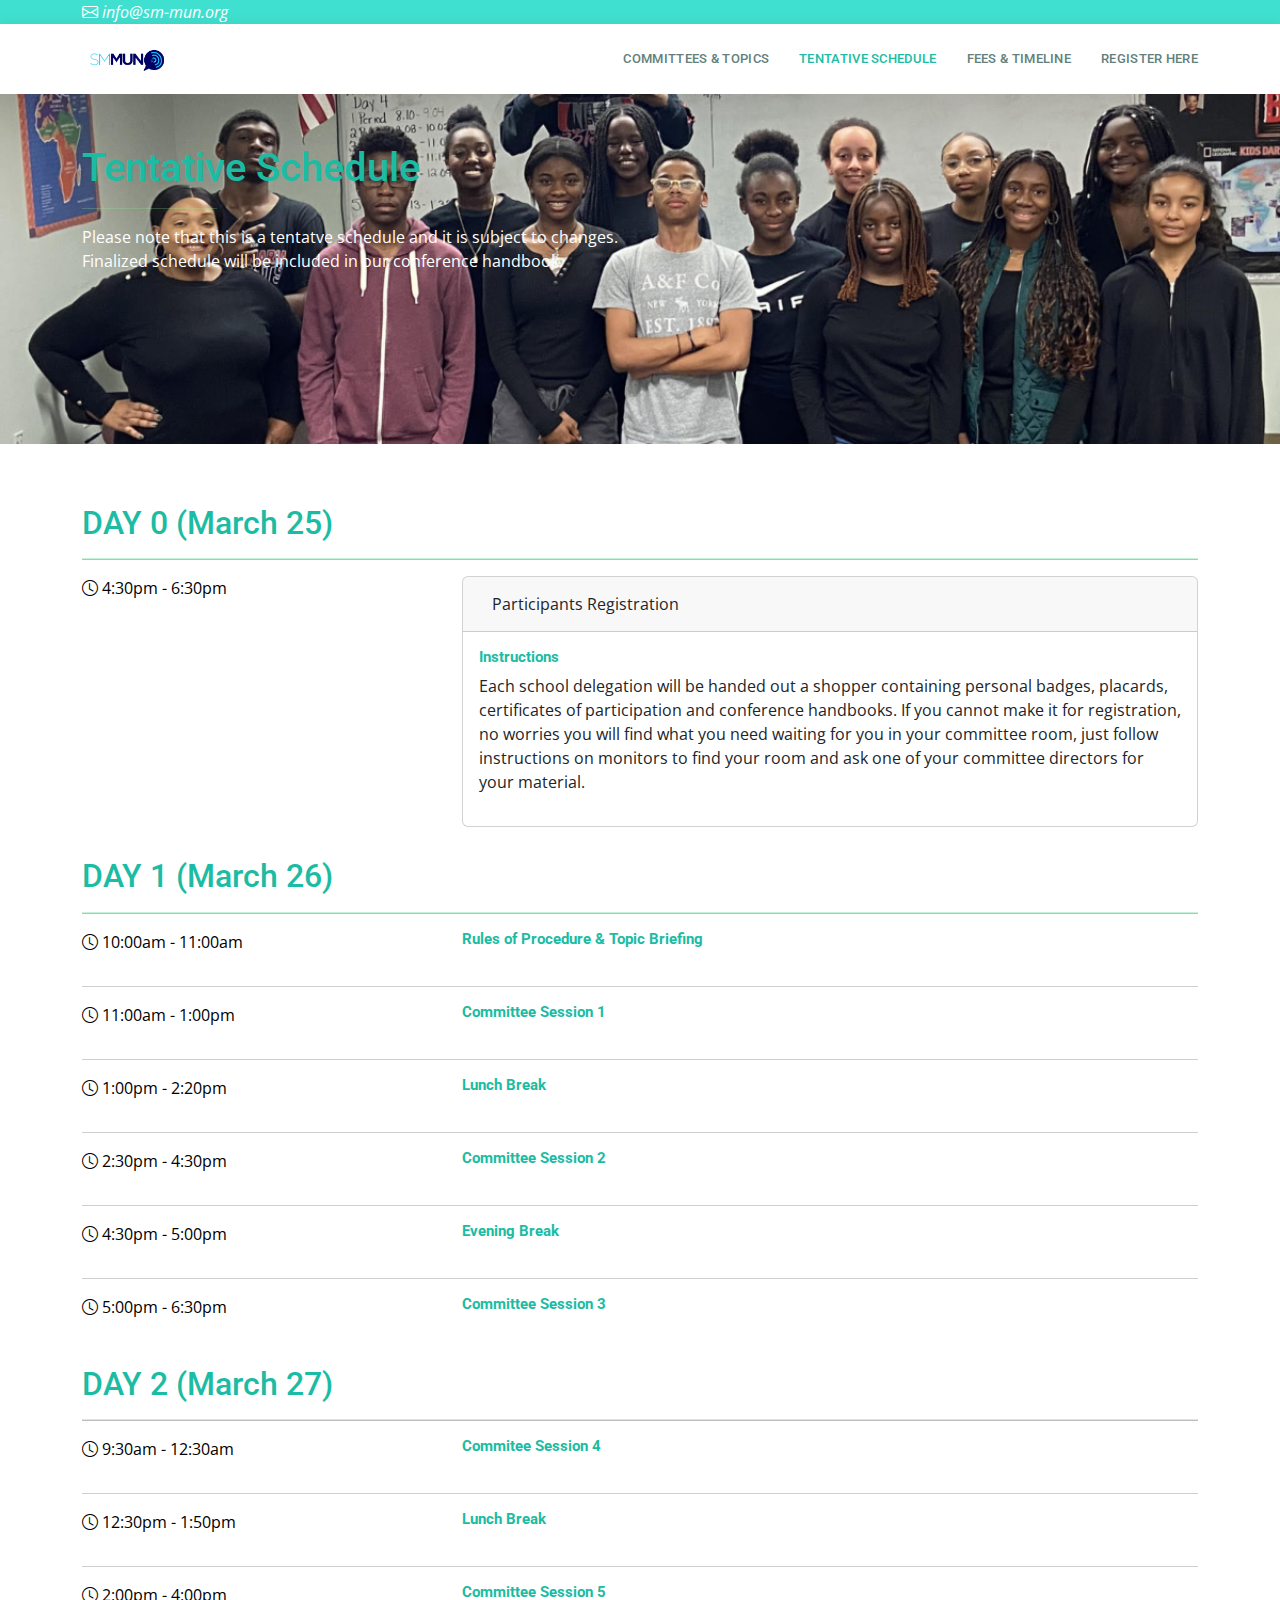
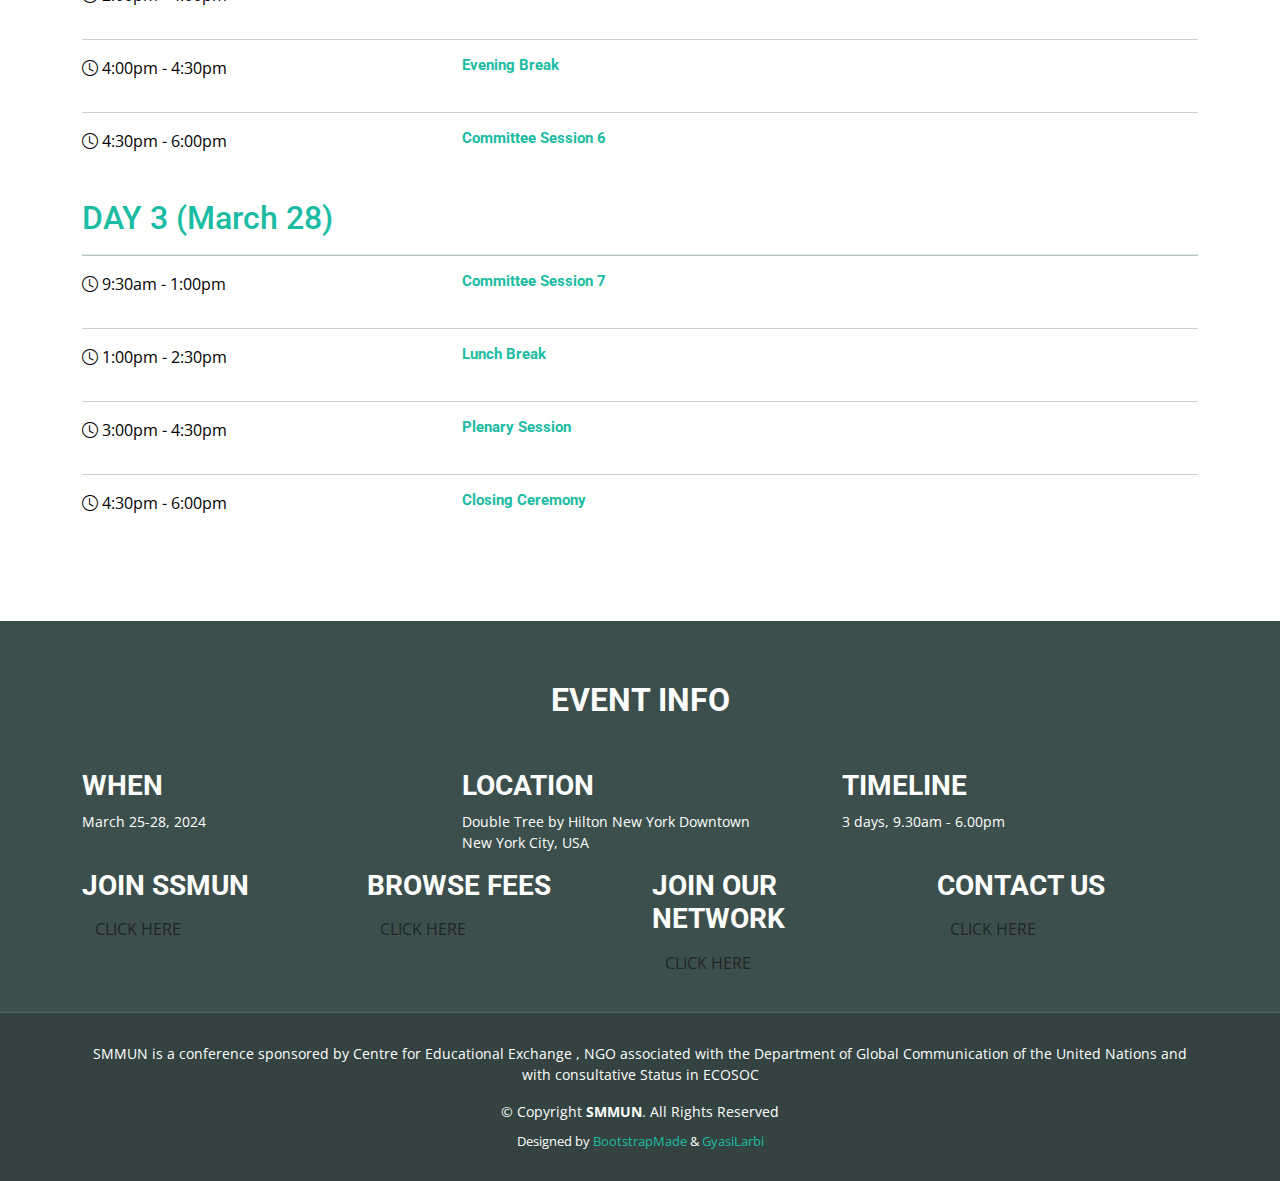
<file: schedule.html>
<!DOCTYPE html>
<html lang="en">

<head>
    <meta charset="utf-8">
    <meta content="width=device-width, initial-scale=1.0" name="viewport">

    <title>smmun.org</title>
    <meta content="" name="description">
    <meta content="" name="keywords">

    <!-- Favicons -->
    <link href="assets/img/logo.png" rel="icon">
    <link href="assets/img/apple-touch-icon.png" rel="apple-touch-icon">

    <!-- Google Fonts -->
    <link href="https://fonts.googleapis.com/css?family=Open+Sans:300,300i,400,400i,600,600i,700,700i|Roboto:300,300i,400,400i,500,500i,700,700i|Poppins:300,300i,400,400i,500,500i,600,600i,700,700i" rel="stylesheet">

    <!-- Vendor CSS Files -->
    <link href="assets/vendor/animate.css/animate.min.css" rel="stylesheet">
    <link href="assets/vendor/bootstrap/css/bootstrap.min.css" rel="stylesheet">
    <link href="assets/vendor/bootstrap-icons/bootstrap-icons.css" rel="stylesheet">
    <link href="assets/vendor/boxicons/css/boxicons.min.css" rel="stylesheet">
    <link href="assets/vendor/glightbox/css/glightbox.min.css" rel="stylesheet">
    <link href="assets/vendor/swiper/swiper-bundle.min.css" rel="stylesheet">

    <!-- Template Main CSS File -->
    <link href="assets/css/styles.css" rel="stylesheet">

    <style>
        .background-section {
            background-image: url('assets/img/model.png');
            background-size: cover;
            height: 350px;
            background-position: center;
            color: white;
            padding: 50px;
        }

        .day{
            margin-bottom: 30px;
        }

        .day h2{
            color: #1bbca3;
        }

        .day h6{
            color: #1bbca3;
            font-size: 15px;
        }
    </style>

</head>

<body>
    <header id="mail">
        <div class="container d-flex align-items-left">
            <a href=""><i class="bi bi-envelope">  info@sm-mun.org</i></a>
        </div>
    </header>
    <!-- ======= Header ======= -->
    <header id="header" class="d-flex align-items-center">
        <div class="container d-flex align-items-center justify-content-between">

            <div class="logo">
                <a href="index.html"><img src="assets/img/logo.png" alt="" class="img-fluid"></a>
            </div>

            <nav id="navbar" class="navbar">
                <ul>
                    <li><a class="nav-link scrollto" href="topic.html">Committees & Topics</a></li>
                    <li><a class="nav-link scrollto active" href="schedule.html">Tentative Schedule</a></li>
                    <li><a class="nav-link scrollto" href="fees.html">Fees & Timeline</a></li>
                    <li><a class="nav-link scrollto" href="register.html">Register Here</a></li>
                </ul>
                <i class="bi bi-list mobile-nav-toggle"></i>
            </nav><!-- .navbar -->
        </div>
    </header><!-- End Header -->

    <main>
        <section class="background-section">
            <div class="container">
                <h1 style="color: #1bbca3;">Tentative Schedule</h1>
                <hr style="color: lightgreen; width: 135px;">
                <p>Please note that this is a tentatve schedule and it is subject to changes. <br> Finalized schedule will be included in our conference handbook.</p>
            </div>
        </section>

        <section class="schedule">
            <div class="container">
                <div class="day">
                    <h2>DAY 0 (March 25)</h2>
                    <hr id="underline" style="height: 2px; background-color: black;">
                    <div class="row">
                        <div class="col-lg-4">
                            <p style="color: black;"> <i class="bi bi-clock"></i> 4:30pm - 6:30pm</p>
                        </div>
                        <div class="col-lg-8">
                            <div class="card">
                                <div class="card-header">
                                    <a class="btn" data-bs-toggle="collapse" href="#collapseOne">
                                        Participants Registration
                                    </a>
                                </div>
                                <div id="collapseOne" class="collapse show" data-bs-parent="#accordion">
                                    <div class="card-body">
                                        <h6>Instructions</h6>
                                        <p>Each school delegation will be handed out a shopper containing personal badges, placards, certificates of participation and conference handbooks.
                                            If you cannot make it for registration, no worries you will find what you need waiting for you in your committee room, just follow instructions on monitors to find your room and ask one of your committee directors for your material.</p>
                                    </div>
                                </div>
                            </div>
                        </div>
                    </div>
                </div>

                <div class="day">
                    <h2>DAY 1 (March 26)</h2>
                    <hr id="underline" style="height: 2px; background-color: black;">
                    <div class="row">
                        <div class="col-lg-4">
                            <p style="color: black;"> <i class="bi bi-clock"></i> 10:00am - 11:00am</p>
                        </div>
                        <div class="col-lg-8">
                            <h6>Rules of Procedure & Topic Briefing</h6>
                        </div>
                    </div>

                    <hr>

                    <div class="row">
                        <div class="col-lg-4">
                            <p style="color: black;"> <i class="bi bi-clock"></i> 11:00am - 1:00pm</p>
                        </div>
                        <div class="col-lg-8">
                            <h6>Committee Session 1</h6>
                        </div>
                    </div>

                    <hr>

                    <div class="row">
                        <div class="col-lg-4">
                            <p style="color: black;"> <i class="bi bi-clock"></i> 1:00pm - 2:20pm</p>
                        </div>
                        <div class="col-lg-8">
                            <h6>Lunch Break</h6>
                        </div>
                    </div>

                    <hr>

                    <div class="row">
                        <div class="col-lg-4">
                            <p style="color: black;"> <i class="bi bi-clock"></i> 2:30pm - 4:30pm</p>
                        </div>
                        <div class="col-lg-8">
                            <h6>Committee Session 2</h6>
                        </div>
                    </div>

                    <hr>

                    <div class="row">
                        <div class="col-lg-4">
                            <p style="color: black;"> <i class="bi bi-clock"></i> 4:30pm - 5:00pm</p>
                        </div>
                        <div class="col-lg-8">
                            <h6>Evening Break</h6>
                        </div>
                    </div>

                    <hr>

                    <div class="row">
                        <div class="col-lg-4">
                            <p style="color: black;"> <i class="bi bi-clock"></i> 5:00pm - 6:30pm</p>
                        </div>
                        <div class="col-lg-8">
                            <h6>Committee Session 3</h6>
                        </div>
                    </div>
                </div>

                <div class="day">
                    <h2>DAY 2 (March 27)</h2>
                    <hr id="underline" style="height: 2px; background-color: black;">
                    <div class="row">
                        <div class="col-lg-4">
                            <p style="color: black;"> <i class="bi bi-clock"></i> 9:30am - 12:30am</p>
                        </div>
                        <div class="col-lg-8">
                            <h6>Commitee Session 4</h6>
                        </div>
                    </div>

                    <hr>

                    <div class="row">
                        <div class="col-lg-4">
                            <p style="color: black;"> <i class="bi bi-clock"></i> 12:30pm - 1:50pm</p>
                        </div>
                        <div class="col-lg-8">
                            <h6>Lunch Break</h6>
                        </div>
                    </div>

                    <hr>

                    <div class="row">
                        <div class="col-lg-4">
                            <p style="color: black;"> <i class="bi bi-clock"></i> 2:00pm - 4:00pm</p>
                        </div>
                        <div class="col-lg-8">
                            <h6>Committee Session 5</h6>
                        </div>
                    </div>

                    <hr>

                    <div class="row">
                        <div class="col-lg-4">
                            <p style="color: black;"> <i class="bi bi-clock"></i> 4:00pm - 4:30pm</p>
                        </div>
                        <div class="col-lg-8">
                            <h6>Evening Break</h6>
                        </div>
                    </div>

                    <hr>

                    <div class="row">
                        <div class="col-lg-4">
                            <p style="color: black;"> <i class="bi bi-clock"></i> 4:30pm - 6:00pm</p>
                        </div>
                        <div class="col-lg-8">
                            <h6>Committee Session 6</h6>
                        </div>
                    </div>
                </div>
                
                <div class="day">
                    <h2>DAY 3 (March 28)</h2>
                    <hr id="underline" style="height: 2px; background-color: black;">
                    <div class="row">
                        <div class="col-lg-4">
                            <p style="color: black;"> <i class="bi bi-clock"></i> 9:30am - 1:00pm</p>
                        </div>
                        <div class="col-lg-8">
                            <h6>Committee Session 7</h6>
                        </div>
                    </div>

                    <hr>

                    <div class="row">
                        <div class="col-lg-4">
                            <p style="color: black;"> <i class="bi bi-clock"></i> 1:00pm - 2:30pm</p>
                        </div>
                        <div class="col-lg-8">
                            <h6>Lunch Break</h6>
                        </div>
                    </div>

                    <hr>

                    <div class="row">
                        <div class="col-lg-4">
                            <p style="color: black;"> <i class="bi bi-clock"></i> 3:00pm - 4:30pm</p>
                        </div>
                        <div class="col-lg-8">
                            <h6>Plenary Session</h6>
                        </div>
                    </div>

                    <hr>

                    <div class="row">
                        <div class="col-lg-4">
                            <p style="color: black;"> <i class="bi bi-clock"></i> 4:30pm - 6:00pm</p>
                        </div>
                        <div class="col-lg-8">
                            <h6>Closing Ceremony</h6>
                        </div>
                    </div>
                </div>
            </div>
        </section>
    </main>

<!-- ======= Footer ======= -->
<footer id="footer">
    <div class="footer-top">
        <div class="container">
            <div class="section-title-footer">
                <h2>Event Info</h2>
            </div>
            <div class="row footer-row">
                <div class="col">
                    <h5>WHEN</h5>
                    <p>March 25-28, 2024</p>
                </div>
                <div class="col">
                    <h5>LOCATION</h5>
                    <p>Double Tree by Hilton New York Downtown <br>New York City, USA</p>
                </div>
                <div class="col">
                    <h5>TIMELINE</h5>
                    <p>3 days, 9.30am - 6.00pm</p>
                </div>
            </div>
            <div class="row footer-row">
                <div class="col">
                    <h5>JOIN SSMUN</h5>
                    <a href="index.html"><button type="button" class="btn btn-basic">CLICK HERE</button></a>
                </div>
                <div class="col">
                    <h5>BROWSE FEES</h5>
                    <a href="fees.html"><button type="button" class="btn btn-basic">CLICK HERE</button>
                    </a>
                </div>
                <div class="col">
                    <h5>JOIN OUR NETWORK</h5>
                    <a href="register.html"><button type="button" class="btn btn-basic">CLICK HERE</button>
                    </a>
                </div>
                <div class="col">
                    <h5>CONTACT US</h5>
                    <a href=""><button type="button" class="btn btn-basic">CLICK HERE</button>
                    </a>
                </div>
            </div>
        </div>
    </div>

    <div class="container">
        <div class="copyright">
            <p>SMMUN is a conference sponsored by Centre for Educational Exchange , NGO associated with the Department of Global Communication of the United Nations and with consultative Status in ECOSOC</p>
            &copy; Copyright <strong><span>SMMUN</span></strong>. All Rights Reserved
        </div>
        <div class="credits">
            <!-- All the links in the footer should remain intact. -->
            <!-- You can delete the links only if you purchased the pro version. -->
            <!-- Licensing information: https://bootstrapmade.com/license/ -->
            <!-- Purchase the pro version with working PHP/AJAX contact form: https://bootstrapmade.com/bootstrap-3-one-page-template-free-shuffle/ -->
            Designed by <a href="https://bootstrapmade.com/">BootstrapMade</a> & <a href="">GyasiLarbi</a>
        </div>
    </div>
</footer><!-- End Footer -->

    <a href="#" class="back-to-top d-flex align-items-center justify-content-center"><i class="bi bi-arrow-up-short"></i></a>


    <!-- Vendor JS Files -->
    <script src="assets/vendor/purecounter/purecounter_vanilla.js"></script>
    <script src="assets/vendor/bootstrap/js/bootstrap.bundle.min.js"></script>
    <script src="assets/vendor/glightbox/js/glightbox.min.js"></script>
    <script src="assets/vendor/isotope-layout/isotope.pkgd.min.js"></script>
    <script src="assets/vendor/swiper/swiper-bundle.min.js"></script>
    <script src="assets/vendor/waypoints/noframework.waypoints.js"></script>
    <script src="assets/vendor/php-email-form/validate.js"></script>

    <!-- Template Main JS File -->
    <script src="assets/js/main.js"></script>
</body>

</html>
</file>
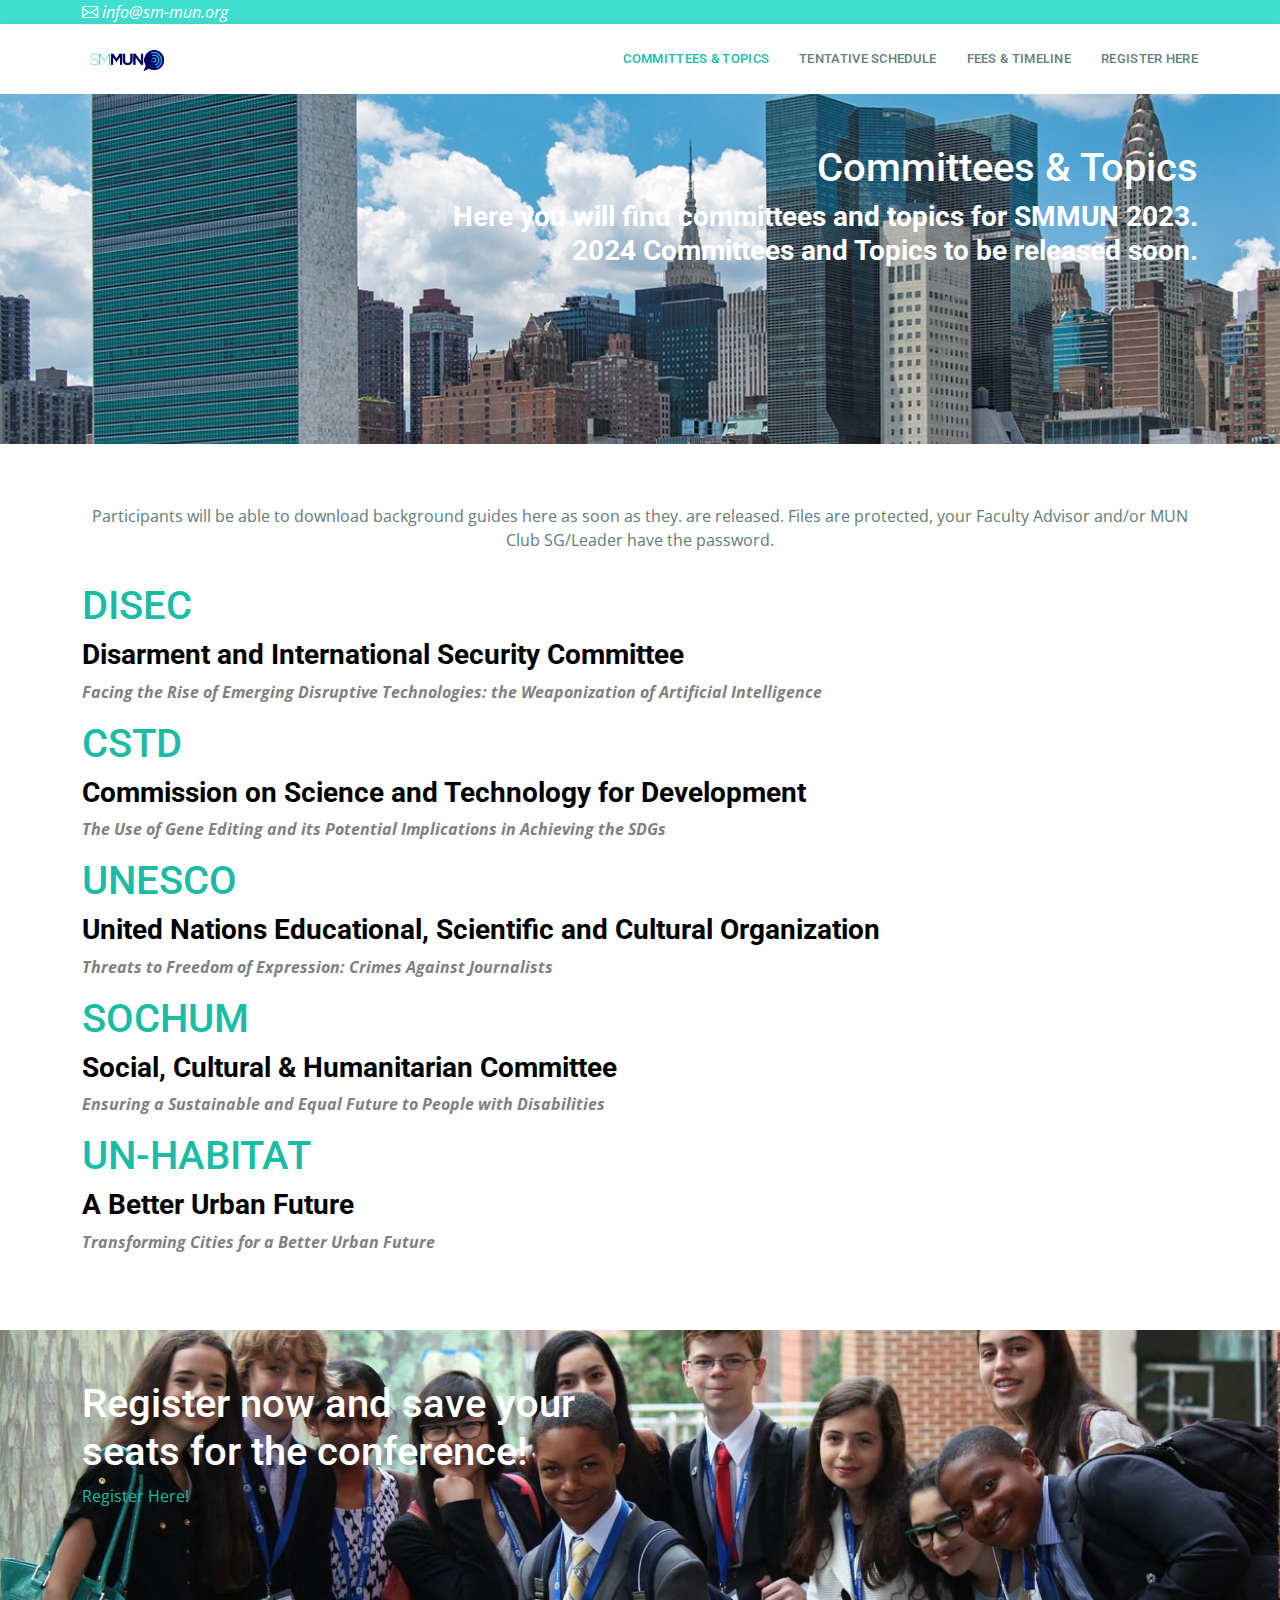
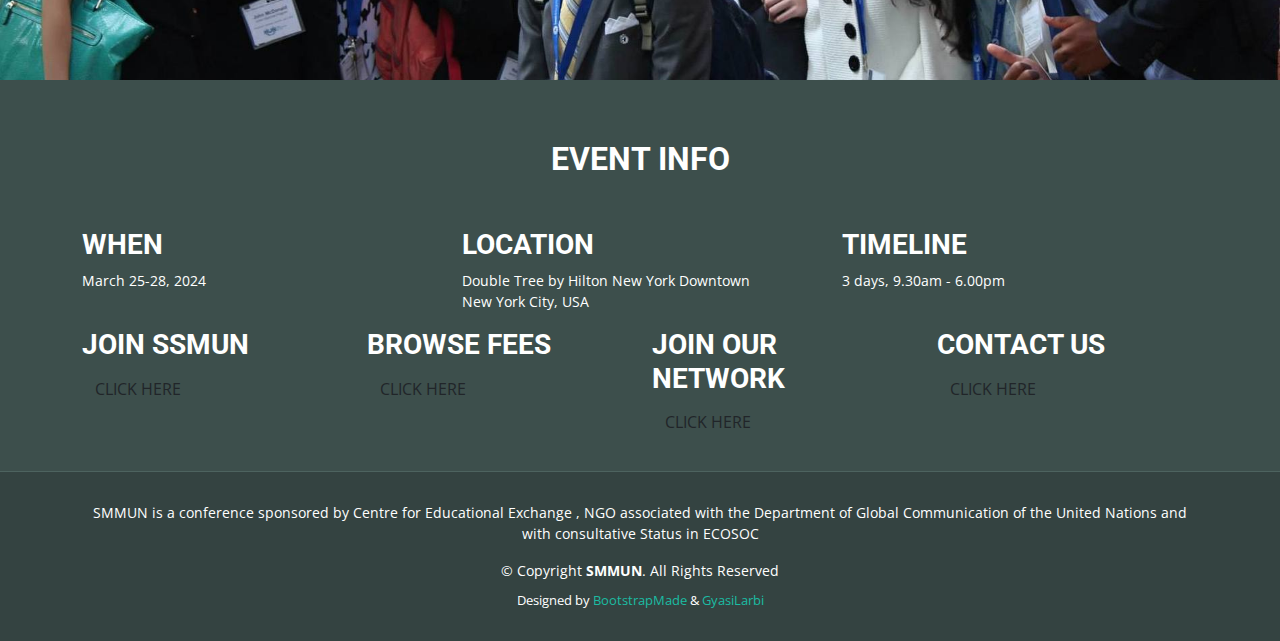
<file: topic.html>
<!DOCTYPE html>
<html lang="en">

<head>
    <meta charset="utf-8">
    <meta content="width=device-width, initial-scale=1.0" name="viewport">

    <title>smmun.org</title>
    <meta content="" name="description">
    <meta content="" name="keywords">

    <!-- Favicons -->
    <link href="assets/img/logo.png" rel="icon">
    <link href="assets/img/apple-touch-icon.png" rel="apple-touch-icon">

    <!-- Google Fonts -->
    <link href="https://fonts.googleapis.com/css?family=Open+Sans:300,300i,400,400i,600,600i,700,700i|Roboto:300,300i,400,400i,500,500i,700,700i|Poppins:300,300i,400,400i,500,500i,600,600i,700,700i" rel="stylesheet">

    <!-- Vendor CSS Files -->
    <link href="assets/vendor/animate.css/animate.min.css" rel="stylesheet">
    <link href="assets/vendor/bootstrap/css/bootstrap.min.css" rel="stylesheet">
    <link href="assets/vendor/bootstrap-icons/bootstrap-icons.css" rel="stylesheet">
    <link href="assets/vendor/boxicons/css/boxicons.min.css" rel="stylesheet">
    <link href="assets/vendor/glightbox/css/glightbox.min.css" rel="stylesheet">
    <link href="assets/vendor/swiper/swiper-bundle.min.css" rel="stylesheet">

    <!-- Template Main CSS File -->
    <link href="assets/css/styles.css" rel="stylesheet">

    <style>
        .background-section {
            background-image: url('assets/img/40.jpg');
            background-size: cover;
            height: 350px;
            background-position: center;
            color: white;
            padding: 50px;
            text-align: right;
        }

        .background-section-1 {
            background-image: url('assets/img/delegates.jpeg');
            background-size: cover;
            height: 350px;
            background-position: center;
            color: white;
            padding: 50px;
        }

        .topic-details h3 {
            color: #1bbca3;
            font-size: 40px;
        }

        .topic-details p {
            font-weight: bold;
            font-style: italic;
            color: grey;
        }

        .topic-details h6 {
            color: black;
        }
    </style>
</head>

<body>
    <header id="mail">
        <div class="container d-flex align-items-left">
            <a href=""><i class="bi bi-envelope">  info@sm-mun.org</i></a>
        </div>
    </header>
    <!-- ======= Header ======= -->
    <header id="header" class="d-flex align-items-center">
        <div class="container d-flex align-items-center justify-content-between">

            <div class="logo">
                <a href="index.html"><img src="assets/img/logo.png" alt="" class="img-fluid"></a>
            </div>

            <nav id="navbar" class="navbar">
                <ul>
                    <li><a class="nav-link scrollto active" href="topic.html">Committees & Topics</a></li>
                    <li><a class="nav-link scrollto" href="schedule.html">Tentative Schedule</a></li>
                    <li><a class="nav-link scrollto" href="fees.html">Fees & Timeline</a></li>
                    <li><a class="nav-link scrollto" href="register.html">Register Here</a></li>
                </ul>
                <i class="bi bi-list mobile-nav-toggle"></i>
            </nav><!-- .navbar -->
        </div>
    </header><!-- End Header -->

    <main>
        <section class="background-section">
            <div class="container">
                <h1>Committees & Topics</h1>
                <h6>Here you will find committees and topics for SMMUN 2023. <br> 2024 Committees and Topics to be released soon.</h6>
            </div>
        </section>

        <section>
            <div class="section-title">
                <div class="container">
                    <p>Participants will be able to download background guides here as soon as they. are released. Files are protected, your Faculty Advisor and/or MUN Club SG/Leader have the password.</p>
                </div>
            </div>

            <div class="container">

                <div class="row topic-details">
                    <h3>DISEC</h3>
                    <h6>Disarment and International Security Committee</h6>
                    <p>Facing the Rise of Emerging Disruptive Technologies: the Weaponization of Artificial Intelligence</p>
                </div>

                <div class="row topic-details">
                    <h3>CSTD</h3>
                    <h6>Commission on Science and Technology for Development</h6>
                    <p>The Use of Gene Editing and its Potential Implications in Achieving the SDGs</p>
                </div>

                <div class="row topic-details">
                    <h3>UNESCO</h3>
                    <h6>United Nations Educational, Scientific and Cultural Organization</h6>
                    <p>Threats to Freedom of Expression: Crimes Against Journalists</p>
                </div>

                <div class="row topic-details">
                    <h3>SOCHUM</h3>
                    <h6>Social, Cultural &amp; Humanitarian Committee</h6>
                    <p>Ensuring a Sustainable and Equal Future to People with Disabilities</p>
                </div>

                <div class="row topic-details">
                    <h3>UN-HABITAT</h3>
                    <h6>A Better Urban Future</h6>
                    <p>Transforming Cities for a Better Urban Future</p>
                </div>

            </div>
        </section>

        <section class="background-section-1">
            <div class="container">
                <div class="row">
                    <div class="col-lg-6">
                        <h1>Register now and save your seats for the conference!</h1>
                        <a href="register.html" class="btn-get-started animate__animated animate__fadeInUp scrollto">Register Here!</a>
                    </div>
                </div>
            </div>
        </section>
    </main>

  <!-- ======= Footer ======= -->
  <footer id="footer">
    <div class="footer-top">
        <div class="container">
            <div class="section-title-footer">
                <h2>Event Info</h2>
            </div>
            <div class="row footer-row">
                <div class="col">
                    <h5>WHEN</h5>
                    <p>March 25-28, 2024</p>
                </div>
                <div class="col">
                    <h5>LOCATION</h5>
                    <p>Double Tree by Hilton New York Downtown <br>New York City, USA</p>
                </div>
                <div class="col">
                    <h5>TIMELINE</h5>
                    <p>3 days, 9.30am - 6.00pm</p>
                </div>
            </div>
            <div class="row footer-row">
                <div class="col">
                    <h5>JOIN SSMUN</h5>
                    <a href="index.html"><button type="button" class="btn btn-basic">CLICK HERE</button></a>
                </div>
                <div class="col">
                    <h5>BROWSE FEES</h5>
                    <a href="fees.html"><button type="button" class="btn btn-basic">CLICK HERE</button>
                    </a>
                </div>
                <div class="col">
                    <h5>JOIN OUR NETWORK</h5>
                    <a href="register.html"><button type="button" class="btn btn-basic">CLICK HERE</button>
                    </a>
                </div>
                <div class="col">
                    <h5>CONTACT US</h5>
                    <a href=""><button type="button" class="btn btn-basic">CLICK HERE</button>
                    </a>
                </div>
            </div>
        </div>
    </div>

    <div class="container">
        <div class="copyright">
            <p>SMMUN is a conference sponsored by Centre for Educational Exchange , NGO associated with the Department of Global Communication of the United Nations and with consultative Status in ECOSOC</p>

            &copy; Copyright <strong><span>SMMUN</span></strong>. All Rights Reserved
        </div>
        <div class="credits">
            <!-- All the links in the footer should remain intact. -->
            <!-- You can delete the links only if you purchased the pro version. -->
            <!-- Licensing information: https://bootstrapmade.com/license/ -->
            <!-- Purchase the pro version with working PHP/AJAX contact form: https://bootstrapmade.com/bootstrap-3-one-page-template-free-shuffle/ -->
            Designed by <a href="https://bootstrapmade.com/">BootstrapMade</a> & <a href="">GyasiLarbi</a>
        </div>
    </div>
</footer><!-- End Footer -->

    <a href="#" class="back-to-top d-flex align-items-center justify-content-center"><i class="bi bi-arrow-up-short"></i></a>


    <!-- Vendor JS Files -->
    <script src="assets/vendor/purecounter/purecounter_vanilla.js"></script>
    <script src="assets/vendor/bootstrap/js/bootstrap.bundle.min.js"></script>
    <script src="assets/vendor/glightbox/js/glightbox.min.js"></script>
    <script src="assets/vendor/isotope-layout/isotope.pkgd.min.js"></script>
    <script src="assets/vendor/swiper/swiper-bundle.min.js"></script>
    <script src="assets/vendor/waypoints/noframework.waypoints.js"></script>
    <script src="assets/vendor/php-email-form/validate.js"></script>

    <!-- Template Main JS File -->
    <script src="assets/js/main.js"></script>
</body>

</html>
</file>
<file: assets/css/styles.css>
/*--------------------------------------------------------------
# General
--------------------------------------------------------------*/
body {
  font-family: "Open Sans", sans-serif;
  color: #334240;
}

a {
  text-decoration: none;
  color: #1bbca3;
}

a:hover {
  color: #2ae0c4;
  text-decoration: none;
}

h1,
h2,
h3,
h4,
h5,
h6 {
  font-family: "Roboto", sans-serif;
}

/*--------------------------------------------------------------
# Back to top button
--------------------------------------------------------------*/
.back-to-top {
  position: fixed;
  visibility: hidden;
  opacity: 0;
  right: 15px;
  bottom: 15px;
  z-index: 99999;
  background: #1bbca3;
  width: 40px;
  height: 40px;
  border-radius: 4px;
  transition: all 0.4s;
}

.back-to-top i {
  font-size: 24px;
  color: #fff;
  line-height: 0;
}

.back-to-top:hover {
  background: #21dfc2;
  color: #fff;
}

.back-to-top.active {
  visibility: visible;
  opacity: 1;
}

/*--------------------------------------------------------------
# Header
--------------------------------------------------------------*/
#header {
  height: 70px;
  z-index: 997;
  transition: all 0.5s;
  background: #fff;
  box-shadow: 0px 2px 15px rgba(0, 0, 0, 0.1);
}

#header .logo h1 {
  font-size: 28px;
  margin: 0;
  padding: 10px 0;
  line-height: 1;
  font-weight: 400;
}

#header .logo h1 a,
#header .logo h1 a:hover {
  color: #425451;
  text-decoration: none;
  font-family: "Poppins", sans-serif;
  font-weight: 600;
}

#header .logo img {
  padding: 0;
  margin: 0;
  max-height: 40px;
}

.scrolled-offset {
  margin-top: 70px;
}

/*--------------------------------------------------------------
# Navigation Menu
--------------------------------------------------------------*/
/**
* Desktop Navigation 
*/
.navbar {
  padding: 0;
}

.navbar ul {
  margin: 0;
  padding: 0;
  display: flex;
  list-style: none;
  align-items: center;
}

.navbar li {
  position: relative;
}

.navbar a,
.navbar a:focus {
  display: flex;
  align-items: center;
  justify-content: space-between;
  padding: 10px 0 10px 30px;
  font-family: "Roboto", sans-serif;
  font-size: 13px;
  font-weight: 500;
  color: #637f7b;
  white-space: nowrap;
  transition: 0.3s;
  letter-spacing: 0.3px;
  text-transform: uppercase;
}

.navbar a i,
.navbar a:focus i {
  font-size: 12px;
  line-height: 0;
  margin-left: 5px;
}

.navbar a:hover,
.navbar .active,
.navbar .active:focus,
.navbar li:hover>a {
  color: #1bbca3;
}

.navbar .getstarted,
.navbar .getstarted:focus {
  background: #1bbca3;
  padding: 8px 20px;
  margin-left: 30px;
  border-radius: 4px;
  color: #fff;
}

.navbar .getstarted:hover,
.navbar .getstarted:focus:hover {
  color: #fff;
  background: #1ed2b6;
}

.navbar .dropdown ul {
  display: block;
  position: absolute;
  left: 14px;
  top: calc(100% + 30px);
  margin: 0;
  padding: 10px 0;
  z-index: 99;
  opacity: 0;
  visibility: hidden;
  background: #fff;
  box-shadow: 0px 0px 30px rgba(127, 137, 161, 0.25);
  transition: 0.3s;
}

.navbar .dropdown ul li {
  min-width: 200px;
}

.navbar .dropdown ul a {
  padding: 10px 20px;
  font-size: 13px;
  font-weight: 500;
  text-transform: none;
}

.navbar .dropdown ul a i {
  font-size: 12px;
}

.navbar .dropdown ul a:hover,
.navbar .dropdown ul .active:hover,
.navbar .dropdown ul li:hover>a {
  color: #1bbca3;
}

.navbar .dropdown:hover>ul {
  opacity: 1;
  top: 100%;
  visibility: visible;
}

.navbar .dropdown .dropdown ul {
  top: 0;
  left: calc(100% - 30px);
  visibility: hidden;
}

.navbar .dropdown .dropdown:hover>ul {
  opacity: 1;
  top: 0;
  left: 100%;
  visibility: visible;
}

@media (max-width: 1366px) {
  .navbar .dropdown .dropdown ul {
    left: -90%;
  }

  .navbar .dropdown .dropdown:hover>ul {
    left: -100%;
  }
}

/**
* Mobile Navigation 
*/
.mobile-nav-toggle {
  color: #58716d;
  font-size: 28px;
  cursor: pointer;
  display: none;
  line-height: 0;
  transition: 0.5s;
}

.mobile-nav-toggle.bi-x {
  color: #fff;
}

@media (max-width: 991px) {
  .mobile-nav-toggle {
    display: block;
  }

  .navbar ul {
    display: none;
  }
}

.navbar-mobile {
  position: fixed;
  overflow: hidden;
  top: 0;
  right: 0;
  left: 0;
  bottom: 0;
  background: rgba(21, 27, 26, 0.8);
  transition: 0.3s;
  z-index: 999;
}

.navbar-mobile .mobile-nav-toggle {
  position: absolute;
  top: 15px;
  right: 15px;
}

.navbar-mobile ul {
  display: block;
  position: absolute;
  top: 55px;
  right: 15px;
  bottom: 15px;
  left: 15px;
  padding: 10px 0;
  background-color: #fff;
  overflow-y: auto;
  transition: 0.3s;
}

.navbar-mobile a,
.navbar-mobile a:focus {
  padding: 10px 20px;
  font-size: 15px;
  color: #58716d;
}

.navbar-mobile a:hover,
.navbar-mobile .active,
.navbar-mobile li:hover>a {
  color: #1bbca3;
}

.navbar-mobile .getstarted,
.navbar-mobile .getstarted:focus {
  margin: 15px;
}

.navbar-mobile .dropdown ul {
  position: static;
  display: none;
  margin: 10px 20px;
  padding: 10px 0;
  z-index: 99;
  opacity: 1;
  visibility: visible;
  background: #fff;
  box-shadow: 0px 0px 30px rgba(127, 137, 161, 0.25);
}

.navbar-mobile .dropdown ul li {
  min-width: 200px;
}

.navbar-mobile .dropdown ul a {
  padding: 10px 20px;
}

.navbar-mobile .dropdown ul a i {
  font-size: 12px;
}

.navbar-mobile .dropdown ul a:hover,
.navbar-mobile .dropdown ul .active:hover,
.navbar-mobile .dropdown ul li:hover>a {
  color: #1bbca3;
}

.navbar-mobile .dropdown>.dropdown-active {
  display: block;
}

/*--------------------------------------------------------------
# Hero Section
--------------------------------------------------------------*/
#hero {
  width: 100%;
  height: 100vh;
  background-color: rgba(21, 27, 26, 0.7);
  overflow: hidden;
  padding: 0;
}

#hero .carousel-item {
  width: 100%;
  height: 100vh;
  background-size: cover;
  background-position: center;
  background-repeat: no-repeat;
}

#hero .carousel-item::before {
  content: "";
  background-color: rgba(21, 27, 26, 0.7);
  position: absolute;
  height: 100vh;
  width: 100%;
  top: 0;
  right: 0;
  left: 0;
  bottom: 0;
}

#hero .carousel-container {
  display: flex;
  justify-content: center;
  align-items: center;
  position: absolute;
  bottom: 0;
  top: 0;
  left: 0;
  right: 0;
}

#hero .carousel-content {
  text-align: center;
}

#hero h1 {
  color: #fff;
  font-size: 100px;
  font-weight: 700;
}

#hero h4 {
  color: #fff;
  margin-bottom: 30px;
  font-size: 40px;
  text-align: end;
  font-weight: 700;
}

#hero p {
  width: 80%;
  animation-delay: 0.4s;
  margin: 0 auto 30px auto;
  color: #fff;
}

#hero .carousel-inner .carousel-item {
  transition-property: opacity;
  background-position: center top;
}

#hero .carousel-inner .carousel-item,
#hero .carousel-inner .active.carousel-item-start,
#hero .carousel-inner .active.carousel-item-end {
  opacity: 0;
}

#hero .carousel-inner .active,
#hero .carousel-inner .carousel-item-next.carousel-item-start,
#hero .carousel-inner .carousel-item-prev.carousel-item-end {
  opacity: 1;
  transition: 0.3s;
}

#hero .carousel-inner .carousel-item-next,
#hero .carousel-inner .carousel-item-prev,
#hero .carousel-inner .active.carousel-item-start,
#hero .carousel-inner .active.carousel-item-end {
  left: 0;
  transform: translate3d(0, 0, 0);
}

#hero .carousel-control-prev,
#hero .carousel-control-next {
  width: 10%;
}

#hero .carousel-control-next-icon,
#hero .carousel-control-prev-icon {
  background: none;
  font-size: 48px;
  line-height: 1;
  width: auto;
  height: auto;
}

#hero .carousel-indicators li {
  list-style-type: none;
  cursor: pointer;
  opacity: 1;
}

#hero .carousel-indicators .active {
  background-color: #1bbca3;
}

#hero .btn-get-started {
  font-family: "Roboto", sans-serif;
  font-weight: 500;
  font-size: 14px;
  letter-spacing: 1px;
  display: inline-block;
  padding: 12px 32px;
  border-radius: 50px;
  transition: 0.5s;
  line-height: 1;
  margin: 10px;
  color: #fff;
  animation-delay: 0.8s;
  border: 2px solid #1bbca3;
}

#hero .btn-get-started:hover {
  background: #1bbca3;
  color: #fff;
  text-decoration: none;
}

@media (max-width: 768px) {
  #hero h2 {
    font-size: 28px;
  }
}

@media (min-width: 1024px) {
  #hero p {
    width: 60%;
  }

  #hero .carousel-control-prev,
  #hero .carousel-control-next {
    width: 5%;
  }
}

/*--------------------------------------------------------------
# Sections General
--------------------------------------------------------------*/
section {
  padding: 60px 0;
}

.section-bg {
  background-color: #f2f5f4;
}

.section-title {
  text-align: center;
  padding-bottom: 30px;
}

.section-title h2 {
  font-size: 32px;
  font-weight: 700;
  text-transform: uppercase;
  margin-bottom: 20px;
  padding-bottom: 0;
  color: #4b605c;
}

.section-title p {
  margin-bottom: 0;
  color: #5f7c78;
}

/*--------------------------------------------------------------
# Breadcrumbs
--------------------------------------------------------------*/
.breadcrumbs {
  padding: 15px 0;
  background-color: #f2f5f4;
  min-height: 40px;
}

.breadcrumbs h2 {
  font-size: 24px;
  font-weight: 300;
}

.breadcrumbs ol {
  display: flex;
  flex-wrap: wrap;
  list-style: none;
  padding: 0;
  margin: 0;
  font-size: 14px;
}

.breadcrumbs ol li+li {
  padding-left: 10px;
}

.breadcrumbs ol li+li::before {
  display: inline-block;
  padding-right: 10px;
  color: #6c757d;
  content: "/";
}

@media (max-width: 768px) {
  .breadcrumbs .d-flex {
    display: block !important;
  }

  .breadcrumbs ol {
    display: block;
  }

  .breadcrumbs ol li {
    display: inline-block;
  }
}

/*--------------------------------------------------------------
# About Us
--------------------------------------------------------------*/
.about .content h3 {
  font-weight: 500;
  font-size: 24px;
  color: #58716d;
  font-family: "Poppins", sans-serif;
}

.about .content ul {
  list-style: none;
  padding: 0;
}

.about .content ul li {
  padding-bottom: 10px;
}

.about .content ul i {
  font-size: 20px;
  padding-right: 4px;
  color: #1bbca3;
}

.about .content p:last-child {
  margin-bottom: 0;
}

.about .progress {
  height: 50px;
  display: block;
  background: none;
}

.about .progress .skill {
  padding: 10px 0;
  margin: 0 0 6px 0;
  text-transform: uppercase;
  display: block;
  font-weight: 600;
  font-family: "Poppins", sans-serif;
  color: #58716d;
}

.about .progress .skill .val {
  float: right;
  font-style: normal;
}

.about .progress-bar-wrap {
  background: #e6eceb;
}

.about .progress-bar {
  width: 1px;
  height: 10px;
  transition: 0.9s;
  background-color: #1bbca3;
}

/*--------------------------------------------------------------
# Counts
--------------------------------------------------------------*/
.counts .count-box {
  box-shadow: -10px -5px 40px 0 rgba(0, 0, 0, 0.1);
  padding: 30px;
  width: 100%;
  background: #fff;
}

.counts .count-box i {
  display: block;
  font-size: 34px;
  color: #1bbca3;
  float: left;
  line-height: 0;
}

.counts .count-box span {
  font-size: 42px;
  line-height: 24px;
  display: block;
  font-weight: 700;
  color: #58716d;
  margin-left: 50px;
}

.counts .count-box p {
  padding: 30px 0 0 0;
  margin: 0;
  font-family: "Roboto", sans-serif;
  font-size: 14px;
}

.counts .count-box a {
  font-weight: 600;
  display: block;
  margin-top: 20px;
  color: #7c9995;
  font-size: 15px;
  font-family: "Poppins", sans-serif;
  transition: ease-in-out 0.3s;
}

.counts .count-box a:hover {
  color: #a7bbb8;
}

/*--------------------------------------------------------------
# Our Services
--------------------------------------------------------------*/
.services .icon-box {
  padding: 30px;
  position: relative;
  overflow: hidden;
  background: #fff;
  box-shadow: 0 0 29px 0 rgba(68, 88, 144, 0.12);
  transition: all 0.3s ease-in-out;
  border-radius: 8px;
  z-index: 1;
}

.services .icon-box::before {
  content: "";
  position: absolute;
  background: #aff4e9;
  right: -60px;
  top: -40px;
  width: 100px;
  height: 100px;
  border-radius: 50px;
  transition: all 0.3s;
  z-index: -1;
}

.services .icon-box:hover::before {
  background: #1bbca3;
  right: 0;
  top: 0;
  width: 100%;
  height: 100%;
  border-radius: 0px;
}

.services .icon {
  margin: 0 auto 20px auto;
  padding-top: 10px;
  display: inline-block;
  text-align: center;
  border-radius: 50%;
  width: 60px;
  height: 60px;
  background: #1bbca3;
  transition: all 0.3s ease-in-out;
}

.services .icon i {
  font-size: 36px;
  line-height: 1;
  color: #fff;
}

.services,.pop1 .title {
  font-weight: 700;
  margin-bottom: 15px;
  font-size: 18px;
}

.services,.pop1 .title a {
  color: #425451;
}

.services .description {
  font-size: 15px;
  line-height: 28px;
  margin-bottom: 0;
}

.services .icon-box:hover .title a,
.services .icon-box:hover .description {
  color: #fff;
}

.services .icon-box:hover .icon {
  background: #fff;
}

.services .icon-box:hover .icon i {
  color: #1bbca3;
}

/*--------------------------------------------------------------
# Cta
--------------------------------------------------------------*/
.cta {
  background: linear-gradient(rgba(66, 84, 81, 0.5), rgba(43, 56, 54, 0.5)), url("../img/30.jpg") fixed center center;
  background-size: cover;
  padding: 60px 0;
}

.cta h1, h6, h5 {
  color: #fff;
  font-size: 28px;
  font-weight: 700;
}

.cta p {
  color: #fff;
}

.cta .cta-btn {
  font-family: "Poppins", sans-serif;
  font-weight: 500;
  font-size: 16px;
  letter-spacing: 1px;
  display: inline-block;
  padding: 8px 28px;
  border-radius: 25px;
  transition: 0.5s;
  margin-top: 10px;
  border: 2px solid #1bbca3;
  color: #fff;
}

.cta .cta-btn:hover {
  background: #1bbca3;
  border: 2px solid #1bbca3;
}

/*--------------------------------------------------------------
# More Services
--------------------------------------------------------------*/
.more-services img {
  border-radius: 0;
}

.more-services .card {
  border: 0;
  text-align: ceneter;
}

.more-services .card-body {
  -moz-text-align-last: center;
  text-align-last: center;
}

.more-services .card-title a {
  font-weight: 600;
  font-size: 18px;
  color: #334240;
  transition: ease-in-out 0.3s;
}

.more-services .card-title a:hover {
  color: #1bbca3;
}

.more-services .btn {
  border-radius: 50px;
  padding: 4px 30px 6px 30px;
  border: 2px solid #1bbca3;
}

.more-services .btn:hover {
  color: #fff;
  background: #1bbca3;
}

/*--------------------------------------------------------------
# Info Box
--------------------------------------------------------------*/
.info-box .content {
  padding: 60px 100px 0 100px;
}

.info-box .content h3 {
  font-weight: 400;
  font-size: 34px;
}

.info-box .content h4 {
  font-size: 20px;
  font-weight: 700;
  margin-top: 5px;
}

.info-box .content p {
  font-size: 15px;
  color: #6b8a86;
}

.info-box .img {
  background-size: cover;
  background-repeat: no-repeat;
  background-position: center center;
  min-height: 400px;
}

.info-box .accordion-list {
  padding: 0 100px 60px 100px;
}

.info-box .accordion-list ul {
  padding: 0;
  list-style: none;
}

.info-box .accordion-list li+li {
  margin-top: 15px;
}

.info-box .accordion-list li {
  padding: 20px;
  background: #f2f5f4;
  border-radius: 5px;
}

.info-box .accordion-list a {
  display: block;
  position: relative;
  font-family: "Poppins", sans-serif;
  font-size: 16px;
  line-height: 24px;
  font-weight: 500;
  padding-right: 30px;
  outline: none;
  transition: ease-in-out 0.3s;
  cursor: pointer;
}

.info-box .accordion-list a:hover {
  color: #1bbca3;
}

.info-box .accordion-list span {
  color: #e83e8c;
  font-weight: 600;
  font-size: 18px;
  padding-right: 10px;
}

.info-box .accordion-list i {
  font-size: 24px;
  position: absolute;
  right: 0;
  top: 0;
}

.info-box .accordion-list p {
  margin-bottom: 0;
  padding: 10px 0 0 0;
}

.info-box .accordion-list .icon-show {
  display: none;
}

.info-box .accordion-list a.collapsed {
  color: #343a40;
}

.info-box .accordion-list a.collapsed:hover {
  color: #1bbca3;
}

.info-box .accordion-list a.collapsed .icon-show {
  display: inline-block;
}

.info-box .accordion-list a.collapsed .icon-close {
  display: none;
}

@media (max-width: 1024px) {

  .info-box .content,
  .info-box .accordion-list {
    padding-left: 0;
    padding-right: 0;
  }
}

@media (max-width: 992px) {
  .info-box {
    /* img {
      padding-top: 30px;
    } */
  }

  .info-box .content {
    padding-top: 30px;
  }

  .info-box .accordion-list {
    padding-bottom: 30px;
  }
}

/*--------------------------------------------------------------
# Our Team
--------------------------------------------------------------*/
.team {
  background: #fff;
  padding: 60px 0;
}

.team .member {
  text-align: center;
  margin-bottom: 20px;
  background: #343a40;
  position: relative;
  overflow: hidden;
}

.team .member .member-info {
  opacity: 0;
  position: absolute;
  bottom: 0;
  top: 0;
  left: 0;
  right: 0;
  transition: 0.2s;
}

.team .member .member-info-content {
  position: absolute;
  left: 0;
  right: 0;
  bottom: 10px;
  transition: bottom 0.4s;
}

.team .member .member-info-content h4 {
  font-weight: 700;
  margin-bottom: 2px;
  font-size: 18px;
  color: #fff;
}

.team .member .member-info-content span {
  font-style: italic;
  display: block;
  font-size: 13px;
  color: #fff;
}

.team .member .social {
  position: absolute;
  left: 0;
  bottom: -38px;
  right: 0;
  height: 48px;
  transition: bottom ease-in-out 0.4s;
  text-align: center;
}

.team .member .social a {
  transition: color 0.3s;
  color: #fff;
  margin: 0 10px;
  display: inline-block;
}

.team .member .social a:hover {
  color: #1bbca3;
}

.team .member .social i {
  font-size: 18px;
  margin: 0 2px;
}

.team .member:hover .member-info {
  background: linear-gradient(0deg, rgba(0, 0, 0, 0.9) 0%, rgba(0, 0, 0, 0.8) 20%, rgba(0, 212, 255, 0) 100%);
  opacity: 1;
  transition: 0.4s;
}

.team .member:hover .member-info-content {
  bottom: 60px;
  transition: bottom 0.4s;
}

.team .member:hover .social {
  bottom: 0;
  transition: bottom ease-in-out 0.4s;
}

/*--------------------------------------------------------------
# Contact Us
--------------------------------------------------------------*/
.contact .infos {
  position: relative;
  z-index: 2;
}

.contact .info {
  padding: 60px;
  background: #fff;
  color: #334240;
  text-align: center;
  box-shadow: -5px -5px 40px 0 rgba(0, 0, 0, 0.1);
}

.contact .info i {
  font-size: 48px;
  color: #56e7d0;
  margin-bottom: 15px;
}

.contact .info h4 {
  padding: 0;
  margin: 0 0 10px 0;
  font-size: 16px;
  font-weight: 600;
  text-transform: uppercase;
  font-family: "Poppins", sans-serif;
}

.contact .info p {
  font-size: 15px;
}

.contact .info-bg {
  background: white;
}

.contact .contact-form-wrap {
  box-shadow: 10px -5px 40px 0 rgba(0, 0, 0, 0.1);
  background: #fff;
  position: relative;
  z-index: 1;
  padding: 30px;
}

.contact .php-email-form {
  width: 100%;
}

.contact .php-email-form .error-message {
  display: none;
  color: #fff;
  background: #ed3c0d;
  text-align: left;
  padding: 15px;
  font-weight: 600;
}

.contact .php-email-form .error-message br+br {
  margin-top: 25px;
}

.contact .php-email-form .sent-message {
  display: none;
  color: #fff;
  background: #18d26e;
  text-align: center;
  padding: 15px;
  font-weight: 600;
}

.contact .php-email-form .loading {
  display: none;
  background: #fff;
  text-align: center;
  padding: 15px;
}

.contact .php-email-form .loading:before {
  content: "";
  display: inline-block;
  border-radius: 50%;
  width: 24px;
  height: 24px;
  margin: 0 10px -6px 0;
  border: 3px solid #18d26e;
  border-top-color: #eee;
  animation: animate-loading 1s linear infinite;
}

.contact .php-email-form label {
  font-family: "Poppins", sans-serif;
  margin-bottom: 5px;
  color: #5f7c78;
}

.contact .php-email-form input,
.contact .php-email-form textarea {
  border-radius: 0;
  box-shadow: none;
  font-size: 14px;
}

.contact .php-email-form input::focus,
.contact .php-email-form textarea::focus {
  background-color: #1bbca3;
}

.contact .php-email-form input {
  padding: 10px 15px;
}

.contact .php-email-form textarea {
  padding: 12px 15px;
}

.contact .php-email-form button[type=submit] {
  background: #fff;
  border: 2px solid #1bbca3;
  padding: 10px 24px;
  color: #1bbca3;
  transition: 0.4s;
}

.contact .php-email-form button[type=submit]:hover {
  background: #1bbca3;
  color: #fff;
}

@media (max-width: 1024px) {
  .contact .info {
    padding: 30px;
  }
}

@media (max-width: 768px) {
  .contact .php-email-form {
    padding: 15px 0 0 0;
  }
}

@keyframes animate-loading {
  0% {
    transform: rotate(0deg);
  }

  100% {
    transform: rotate(360deg);
  }
}

/*--------------------------------------------------------------
# Footer
--------------------------------------------------------------*/
#footer {
  background: #344341;
  padding: 0 0 30px 0;
  color: #fff;
  font-size: 14px;
}

#footer .footer-top {
  background: #3d4f4c;
  border-bottom: 1px solid #4d635f;
  padding: 60px 0 30px 0;
}

#footer .footer-top .footer-info {
  margin-bottom: 30px;
}

#footer .footer-top .footer-info h3 {
  font-size: 24px;
  margin: 0 0 20px 0;
  padding: 2px 0 2px 0;
  line-height: 1;
  font-weight: 700;
}

#footer .footer-top .footer-info p {
  font-size: 14px;
  line-height: 24px;
  margin-bottom: 0;
  font-family: "Roboto", sans-serif;
  color: #fff;
}

#footer .footer-top .social-links a {
  font-size: 18px;
  display: inline-block;
  background: #58716d;
  color: #fff;
  line-height: 1;
  padding: 8px 0;
  margin-right: 4px;
  border-radius: 50%;
  text-align: center;
  width: 36px;
  height: 36px;
  transition: 0.3s;
}

#footer .footer-top .social-links a:hover {
  background: #1bbca3;
  color: #fff;
  text-decoration: none;
}

#footer .footer-top h4 {
  font-size: 16px;
  font-weight: 600;
  color: #fff;
  position: relative;
  padding-bottom: 12px;
}

#footer .footer-top .footer-links {
  margin-bottom: 30px;
}

#footer .footer-top .footer-links ul {
  list-style: none;
  padding: 0;
  margin: 0;
}

#footer .footer-top .footer-links ul i {
  padding-right: 2px;
  color: #56e7d0;
  font-size: 18px;
  line-height: 1;
}

#footer .footer-top .footer-links ul li {
  padding: 10px 0;
  display: flex;
  align-items: center;
}

#footer .footer-top .footer-links ul li:first-child {
  padding-top: 0;
}

#footer .footer-top .footer-links ul a {
  color: #fff;
  transition: 0.3s;
  display: inline-block;
  line-height: 1;
}

#footer .footer-top .footer-links ul a:hover {
  color: #40e4ca;
}

#footer .footer-top .footer-newsletter form {
  margin-top: 30px;
  background: #fff;
  padding: 6px 10px;
  position: relative;
  border-radius: 4;
}

#footer .footer-top .footer-newsletter form input[type=email] {
  border: 0;
  padding: 4px;
  width: calc(100% - 110px);
}

#footer .footer-top .footer-newsletter form input[type=submit] {
  position: absolute;
  top: 0;
  right: 0;
  bottom: 0;
  border: 0;
  background: none;
  font-size: 16px;
  padding: 0 20px;
  background: #1bbca3;
  color: #fff;
  transition: 0.3s;
  border-radius: 4;
}

#footer .footer-top .footer-newsletter form input[type=submit]:hover {
  background: #158f7c;
}

#footer .copyright {
  text-align: center;
  padding-top: 30px;
}

#footer .credits {
  padding-top: 10px;
  text-align: center;
  font-size: 13px;
  color: #fff;
}

#underline{
  color: #18d26e;
  font-weight: bold;
}

#mail{
  background-color: turquoise;
}

#mail a{
 color: white;
}

#mail a:hover{
 color: black;
}.section-title-footer {
  text-align: center;
  padding-bottom: 30px;
}

.section-title-footer h2 {
  font-size: 32px;
  font-weight: 700;
  text-transform: uppercase;
  margin-bottom: 20px;
  padding-bottom: 0;
  color: white;
}

.section-title-footer p {
  margin-bottom: 0;
  color: white;
}
</file>
